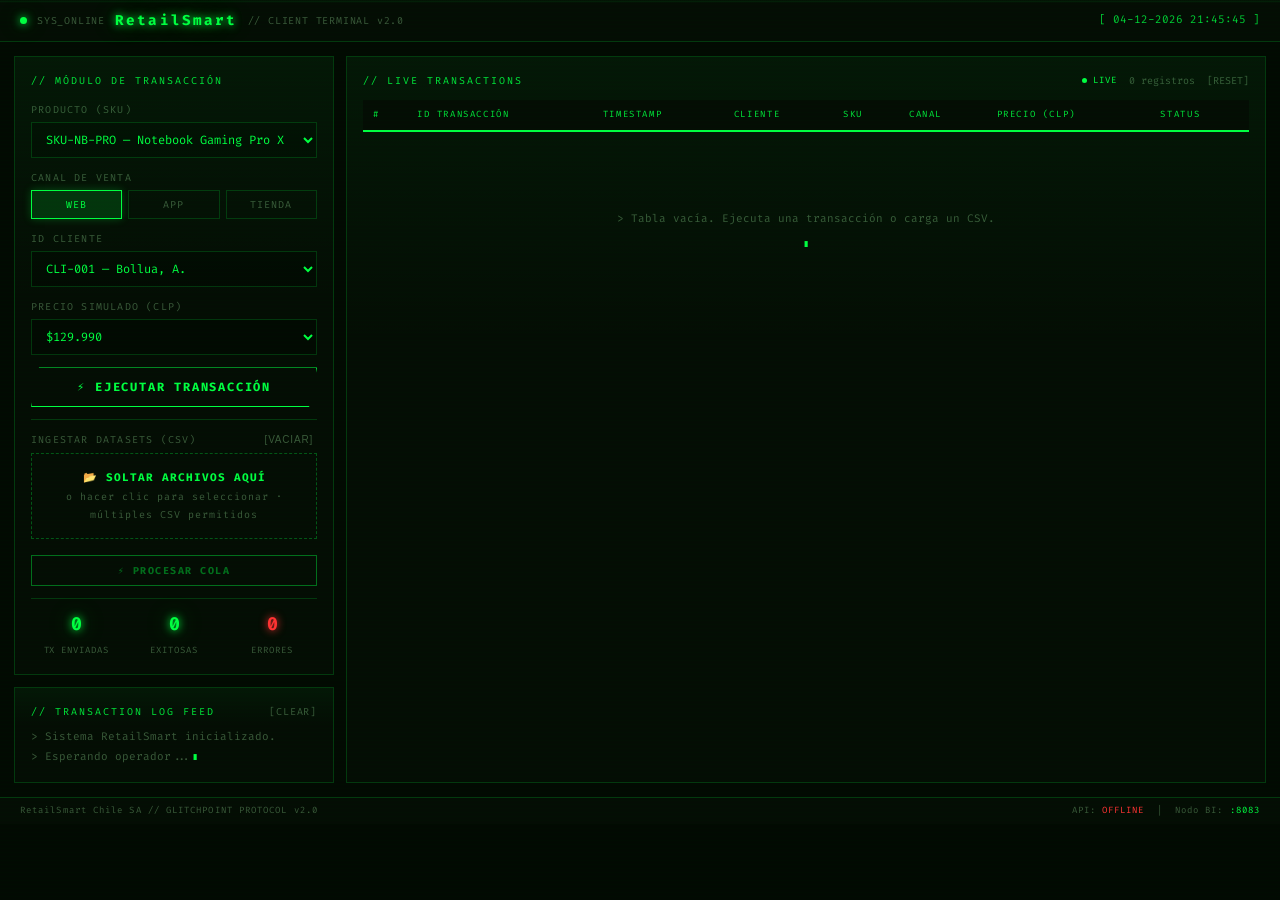
<file: servicios/srv-dashboard-cliente/index.html>
<!DOCTYPE html>
<html lang="es" class="dark">
<head>
  <meta charset="UTF-8" />
  <meta name="viewport" content="width=device-width, initial-scale=1.0" />
  <title>RetailSmart // Client Terminal</title>
  <link rel="preconnect" href="https://fonts.googleapis.com" />
  <link href="https://fonts.googleapis.com/css2?family=Fira+Code:wght@400;600;700&family=Share+Tech+Mono&display=swap" rel="stylesheet" />
  <style>
    *, *::before, *::after { box-sizing: border-box; margin: 0; padding: 0; }

    :root {
      --neon:    #00FF41;
      --neon-dim: rgba(0, 255, 65, 0.15);
      --neon-glow: 0 0 8px #00FF41, 0 0 24px rgba(0,255,65,0.4);
      --bg:      #020a02;
      --panel:   #040d04;
      --border:  rgba(0, 255, 65, 0.18);
      --text:    #a0c8a0;
      --text-dim: #3a5a3a;
      --red:     #ff3333;
      --yellow:  #aaff00;
    }

    html, body { height: 100%; background: var(--bg); color: var(--text); font-family: 'Fira Code', monospace; font-size: 13px; line-height: 1.5; }

    /* scrollbar */
    ::-webkit-scrollbar { width: 4px; }
    ::-webkit-scrollbar-track { background: #020a02; }
    ::-webkit-scrollbar-thumb { background: rgba(0,255,65,0.3); border-radius: 2px; }

    /* scanline overlay */
    body::before {
      content: '';
      position: fixed; inset: 0;
      background: repeating-linear-gradient(0deg, transparent 0px, transparent 3px, rgba(0,255,65,0.012) 3px, rgba(0,255,65,0.012) 4px);
      pointer-events: none; z-index: 9999;
    }

    /* flicker scanline */
    @keyframes scanline-move { 0% { transform: translateY(-100%); } 100% { transform: translateY(100vh); } }
    .scanline {
      position: fixed; top: 0; left: 0; right: 0; height: 3px;
      background: linear-gradient(transparent, rgba(0,255,65,0.08), transparent);
      pointer-events: none; z-index: 9998;
      animation: scanline-move 10s linear infinite;
    }

    @keyframes blink { 0%,100%{opacity:1} 50%{opacity:0} }
    @keyframes pulse-glow { 0%,100%{box-shadow:0 0 4px var(--neon)} 50%{box-shadow:var(--neon-glow)} }
    @keyframes row-in { from{opacity:0;transform:translateX(-12px)} to{opacity:1;transform:translateX(0)} }
    @keyframes count-up { from{opacity:0;transform:scale(0.8)} to{opacity:1;transform:scale(1)} }

    /* HEADER */
    header {
      border-bottom: 1px solid var(--border);
      padding: 10px 20px;
      display: flex; align-items: center; justify-content: space-between;
      background: var(--panel);
    }
    .brand { color: var(--neon); font-size: 1.1rem; font-weight: 700; letter-spacing: 0.15em; text-shadow: var(--neon-glow); }
    .sys-info { font-size: 10px; color: var(--text-dim); letter-spacing: 0.08em; }
    #clock { color: var(--neon); font-size: 11px; opacity: 0.8; }
    .dot { width: 7px; height: 7px; background: var(--neon); border-radius: 50%; box-shadow: var(--neon-glow); animation: blink 2s ease infinite; }

    /* LAYOUT */
    main { display: grid; grid-template-columns: 320px 1fr; grid-template-rows: auto 1fr; gap: 12px; padding: 14px; max-height: calc(100vh - 52px); overflow: hidden; }

    /* PANEL */
    .panel {
      background: var(--panel);
      border: 1px solid var(--border);
      padding: 16px;
      position: relative;
    }
    .panel::before {
      content: '';
      position: absolute; inset: 0;
      background: linear-gradient(180deg, var(--neon-dim) 0%, transparent 40%);
      pointer-events: none; opacity: 0.3;
    }
    .panel-title { color: var(--neon); font-size: 10px; letter-spacing: 0.2em; text-transform: uppercase; margin-bottom: 14px; opacity: 0.9; }
    .panel-title::before { content: '// '; }

    /* FORM ELEMENTS */
    label.field-label { display: block; font-size: 10px; color: var(--text-dim); letter-spacing: 0.12em; margin-bottom: 5px; text-transform: uppercase; }

    select, input {
      width: 100%; background: var(--bg); border: 1px solid var(--border); color: var(--neon);
      font-family: 'Fira Code', monospace; font-size: 12px; padding: 8px 10px; outline: none;
      transition: border-color 0.2s, box-shadow 0.2s;
    }
    select:hover, select:focus, input:focus { border-color: var(--neon); box-shadow: 0 0 8px rgba(0,255,65,0.2); }

    .field { margin-bottom: 12px; }

    /* CANAL BUTTONS */
    .canal-group { display: flex; gap: 6px; }
    .canal-btn {
      flex: 1; background: transparent; border: 1px solid var(--border); color: var(--text-dim);
      font-family: 'Fira Code', monospace; font-size: 10px; letter-spacing: 0.1em; padding: 7px 4px;
      cursor: pointer; transition: all 0.15s; text-transform: uppercase;
    }
    .canal-btn:hover { border-color: var(--neon); color: var(--neon); }
    .canal-btn.active { border-color: var(--neon); color: var(--neon); background: var(--neon-dim); box-shadow: 0 0 8px rgba(0,255,65,0.25); }

    /* EXECUTE BTN */
    .btn-exec {
      width: 100%; background: transparent; border: 1px solid var(--neon); color: var(--neon);
      font-family: 'Fira Code', monospace; font-size: 12px; font-weight: 700; letter-spacing: 0.15em;
      padding: 11px; cursor: pointer; text-transform: uppercase; position: relative; overflow: hidden;
      transition: all 0.15s; clip-path: polygon(8px 0%, 100% 0%, calc(100% - 8px) 100%, 0% 100%);
    }
    .btn-exec::after {
      content: ''; position: absolute; inset: 0;
      background: linear-gradient(90deg, transparent, rgba(0,255,65,0.18), transparent);
      transform: translateX(-100%); transition: transform 0.35s ease;
    }
    .btn-exec:hover::after { transform: translateX(100%); }
    .btn-exec:hover { background: var(--neon-dim); box-shadow: var(--neon-glow); text-shadow: 0 0 8px var(--neon); }
    .btn-exec:active { transform: scale(0.98); }
    .btn-exec:disabled { opacity: 0.4; cursor: not-allowed; }

    .btn-sm {
      flex: 1; background: transparent; border: 1px solid var(--border); color: var(--text);
      font-family: 'Fira Code', monospace; font-size: 10px; letter-spacing: 0.08em; padding: 7px 6px;
      cursor: pointer; transition: all 0.15s; text-transform: uppercase;
    }
    .btn-sm:hover { border-color: var(--neon); color: var(--neon); }
    .btn-sm:disabled { opacity: 0.35; cursor: not-allowed; }

    /* STATS */
    .stats-row { display: grid; grid-template-columns: 1fr 1fr 1fr; gap: 8px; border-top: 1px solid var(--border); padding-top: 12px; margin-top: 12px; }
    .stat-box { text-align: center; }
    .stat-num { font-size: 1.4rem; font-weight: 700; color: var(--neon); text-shadow: var(--neon-glow); animation: count-up 0.3s ease; display: block; }
    .stat-num.err { color: var(--red); text-shadow: 0 0 8px var(--red); }
    .stat-label { font-size: 9px; color: var(--text-dim); letter-spacing: 0.1em; }

    /* CSV UPLOAD SECTION */
    .upload-section { border-top: 1px solid var(--border); padding-top: 12px; margin-top: 12px; }
    .file-status { font-size: 10px; color: var(--text-dim); margin-top: 5px; overflow: hidden; text-overflow: ellipsis; white-space: nowrap; }
    .upload-btns { display: flex; gap: 6px; margin-top: 6px; }

    /* LOG TERMINAL (bottom left) */
    .log-panel { grid-column: 1; display: flex; flex-direction: column; overflow: hidden; max-height: 220px; }
    #log-terminal { flex: 1; overflow-y: auto; font-size: 11px; line-height: 1.6; }
    .log-entry { animation: row-in 0.18s ease; padding: 1px 0; }

    /* TRANSACTIONS TABLE PANEL */
    .table-panel { grid-column: 2; grid-row: 1 / 3; display: flex; flex-direction: column; overflow: hidden; }
    .table-wrap { flex: 1; overflow-y: auto; }

    table { width: 100%; border-collapse: collapse; }
    thead { position: sticky; top: 0; background: var(--panel); z-index: 10; }
    thead tr { border-bottom: 2px solid var(--neon); }
    th { font-size: 9px; letter-spacing: 0.18em; text-transform: uppercase; color: var(--neon); padding: 8px 10px; text-align: left; font-weight: 400; opacity: 0.9; }
    tbody tr { border-bottom: 1px solid rgba(0,255,65,0.06); transition: background 0.15s; animation: row-in 0.25s ease; }
    tbody tr:hover { background: rgba(0,255,65,0.04); }
    td { padding: 7px 10px; font-size: 11px; color: var(--text); }
    .td-id { color: var(--neon); opacity: 0.8; font-size: 10px; }
    .td-canal { font-size: 9px; letter-spacing: 0.1em; padding: 2px 6px; border: 1px solid var(--border); color: var(--text-dim); }
    .td-canal.web { border-color: rgba(0,255,65,0.4); color: var(--neon); }
    .td-canal.app { border-color: rgba(170,255,0,0.4); color: var(--yellow); }
    .td-canal.tienda_fisica { border-color: rgba(0,200,255,0.4); color: #00ccff; }
    .td-status { font-size: 10px; }
    .td-status.ok { color: var(--neon); }
    .td-status.err { color: var(--red); }
    .td-precio { color: var(--neon); }
    .td-ts { font-size: 10px; color: var(--text-dim); }

    /* EMPTY STATE */
    .empty-state { display: flex; align-items: center; justify-content: center; height: 200px; color: var(--text-dim); font-size: 11px; flex-direction: column; gap: 8px; }
    .empty-state .cursor-blink { color: var(--neon); animation: blink 1s step-end infinite; }

    /* LIVE COUNTER */
    .live-badge { font-size: 9px; color: var(--neon); letter-spacing: 0.1em; display: flex; align-items: center; gap: 6px; }
    .live-dot { width: 5px; height: 5px; background: var(--neon); border-radius: 50%; animation: pulse-glow 1.5s ease infinite; }

    /* PROGRESS BAR */
    .progress-wrap { display: none; margin-top: 8px; }
    .progress-wrap.active { display: block; }
    .progress-bar-bg { width: 100%; height: 3px; background: rgba(0,255,65,0.1); }
    .progress-bar-fill { height: 3px; background: var(--neon); box-shadow: 0 0 6px var(--neon); transition: width 0.12s linear; width: 0%; }
    .progress-label { font-size: 9px; color: var(--text-dim); margin-top: 3px; }
    .progress-global-bg { width: 100%; height: 5px; background: rgba(0,255,65,0.08); margin-top: 6px; }
    .progress-global-fill { height: 5px; background: var(--neon); box-shadow: 0 0 10px var(--neon); transition: width 0.2s linear; width: 0%; }

    /* DROP ZONE */
    .drop-zone {
      border: 1px dashed rgba(0,255,65,0.3);
      padding: 14px;
      text-align: center;
      cursor: pointer;
      transition: all 0.2s;
      position: relative;
    }
    .drop-zone:hover, .drop-zone.drag-over {
      border-color: var(--neon);
      background: rgba(0,255,65,0.04);
      box-shadow: inset 0 0 12px rgba(0,255,65,0.06);
    }
    .drop-zone-label { font-size: 10px; color: var(--text-dim); letter-spacing: 0.1em; line-height: 1.8; pointer-events: none; }
    .drop-zone-label strong { color: var(--neon); display: block; font-size: 11px; }

    /* FILE QUEUE */
    .file-queue { margin-top: 8px; display: flex; flex-direction: column; gap: 3px; max-height: 100px; overflow-y: auto; }
    .file-item {
      display: flex; align-items: center; justify-content: space-between;
      padding: 4px 8px; border: 1px solid rgba(0,255,65,0.1);
      font-size: 10px; background: rgba(0,255,65,0.02);
      animation: row-in 0.15s ease;
    }
    .file-item-name { color: var(--neon); overflow: hidden; text-overflow: ellipsis; white-space: nowrap; max-width: 160px; }
    .file-item-size { color: var(--text-dim); margin-left: 6px; flex-shrink: 0; }
    .file-item-badge {
      font-size: 9px; padding: 1px 6px; letter-spacing: 0.08em; flex-shrink: 0;
      border: 1px solid var(--border); color: var(--text-dim);
    }
    .file-item-badge.done { border-color: var(--neon); color: var(--neon); }
    .file-item-badge.active { border-color: var(--yellow); color: var(--yellow); }
    .file-item-badge.error { border-color: var(--red); color: var(--red); }
    .file-item-remove { background: none; border: none; color: var(--text-dim); cursor: pointer; font-size: 11px; padding: 0 4px; flex-shrink: 0; }
    .file-item-remove:hover { color: var(--red); }

    footer { border-top: 1px solid var(--border); padding: 6px 20px; font-size: 9px; color: var(--text-dim); letter-spacing: 0.12em; display: flex; justify-content: space-between; background: var(--panel); }
  </style>
</head>
<body>
  <div class="scanline"></div>

  <!-- HEADER -->
  <header>
    <div style="display:flex;align-items:center;gap:10px">
      <div class="dot"></div>
      <span class="sys-info">SYS_ONLINE</span>
      <span class="brand">RetailSmart</span>
      <span class="sys-info">// CLIENT TERMINAL v2.0</span>
    </div>
    <div id="clock"></div>
  </header>

  <!-- MAIN GRID -->
  <main>

    <!-- LEFT: CONTROL PANEL -->
    <div class="panel" style="grid-column:1;grid-row:1">
      <div class="panel-title">Módulo de Transacción</div>

      <!-- SKU -->
      <div class="field">
        <label class="field-label">Producto (SKU)</label>
        <select id="sku">
          <option value="SKU-NB-PRO">SKU-NB-PRO — Notebook Gaming Pro X</option>
          <option value="SKU-MON-4K">SKU-MON-4K — Monitor 4K UltraWide</option>
          <option value="SKU-SSD-2T">SKU-SSD-2T — SSD NVMe 2TB</option>
          <option value="SKU-KB-MECH">SKU-KB-MECH — Teclado Mecánico RGB</option>
          <option value="SKU-HDST-PRO">SKU-HDST-PRO — Headset Wireless Pro</option>
          <option value="SKU-GPU-RTX">SKU-GPU-RTX — GPU RTX 5090</option>
        </select>
      </div>

      <!-- CANAL -->
      <div class="field">
        <label class="field-label">Canal de Venta</label>
        <div class="canal-group">
          <button class="canal-btn" data-canal="web">WEB</button>
          <button class="canal-btn" data-canal="app">APP</button>
          <button class="canal-btn" data-canal="tienda_fisica">TIENDA</button>
        </div>
        <input type="hidden" id="canal" value="web" />
      </div>

      <!-- CLIENTE -->
      <div class="field">
        <label class="field-label">ID Cliente</label>
        <select id="cliente">
          <option value="CLI-001">CLI-001 — Bollua, A.</option>
          <option value="CLI-002">CLI-002 — Nakamura, R.</option>
          <option value="CLI-003">CLI-003 — Torres, M.</option>
          <option value="CLI-004">CLI-004 — Vasquez, K.</option>
          <option value="CLI-005">CLI-005 — Reyes, F.</option>
        </select>
      </div>

      <!-- PRECIO -->
      <div class="field">
        <label class="field-label">Precio Simulado (CLP)</label>
        <select id="precio">
          <option value="129990">$129.990</option>
          <option value="349990">$349.990</option>
          <option value="89990">$89.990</option>
          <option value="59990">$59.990</option>
          <option value="199990">$199.990</option>
          <option value="1999990">$1.999.990</option>
        </select>
      </div>

      <!-- EXEC BUTTON -->
      <button id="btn-transact" class="btn-exec">⚡ Ejecutar Transacción</button>

      <!-- CSV UPLOAD -->
      <div class="upload-section">
        <div style="display:flex;align-items:center;justify-content:space-between;margin-bottom:6px">
          <label class="field-label" style="margin-bottom:0">Ingestar Datasets (CSV)</label>
          <button id="btn-clear-queue" class="file-item-remove" style="font-size:10px;letter-spacing:0.08em" title="Vaciar cola">[VACIAR]</button>
        </div>

        <!-- DROP ZONE -->
        <div class="drop-zone" id="drop-zone">
          <input type="file" id="csv-file" accept=".csv" multiple style="display:none" />
          <div class="drop-zone-label">
            <strong>📂 SOLTAR ARCHIVOS AQUÍ</strong>
            o hacer clic para seleccionar · múltiples CSV permitidos
          </div>
        </div>

        <!-- FILE QUEUE -->
        <div class="file-queue" id="file-queue"></div>

        <!-- PER-FILE PROGRESS -->
        <div class="progress-wrap" id="progress-wrap">
          <div class="progress-label" id="progress-file-label" style="margin-bottom:3px">Archivo: —</div>
          <div class="progress-bar-bg"><div class="progress-bar-fill" id="progress-fill"></div></div>
          <div class="progress-label" id="progress-label">0 / 0 tx</div>
        </div>

        <!-- GLOBAL PROGRESS -->
        <div class="progress-wrap" id="progress-global-wrap">
          <div class="progress-global-bg"><div class="progress-global-fill" id="progress-global-fill"></div></div>
          <div class="progress-label" id="progress-global-label">Global: 0 / 0 archivos</div>
        </div>

        <div style="display:flex;gap:6px;margin-top:8px">
          <button id="btn-upload-csv" class="btn-exec" style="font-size:10px;padding:8px;clip-path:none" disabled>⚡ PROCESAR COLA</button>
        </div>
      </div>

      <!-- STATS -->
      <div class="stats-row">
        <div class="stat-box">
          <span class="stat-num" id="stat-total">0</span>
          <span class="stat-label">TX ENVIADAS</span>
        </div>
        <div class="stat-box">
          <span class="stat-num" id="stat-ok">0</span>
          <span class="stat-label">EXITOSAS</span>
        </div>
        <div class="stat-box">
          <span class="stat-num err" id="stat-err">0</span>
          <span class="stat-label">ERRORES</span>
        </div>
      </div>
    </div>

    <!-- LEFT BOTTOM: LOG TERMINAL -->
    <div class="panel log-panel" style="grid-column:1;grid-row:2">
      <div style="display:flex;align-items:center;justify-content:space-between;margin-bottom:8px">
        <span class="panel-title" style="margin-bottom:0">Transaction Log Feed</span>
        <button id="btn-clear" style="background:none;border:none;color:var(--text-dim);font-family:'Fira Code',monospace;font-size:10px;cursor:pointer;letter-spacing:0.08em" onmouseover="this.style.color='var(--neon)'" onmouseout="this.style.color='var(--text-dim)'">[CLEAR]</button>
      </div>
      <div id="log-terminal">
        <div class="log-entry" style="color:var(--text-dim)">&gt; Sistema RetailSmart inicializado.</div>
        <div class="log-entry" style="color:var(--text-dim)">&gt; Esperando operador...<span style="color:var(--neon);animation:blink 1s step-end infinite;display:inline-block">▮</span></div>
      </div>
    </div>

    <!-- RIGHT: TRANSACTIONS TABLE -->
    <div class="panel table-panel">
      <div style="display:flex;align-items:center;justify-content:space-between;margin-bottom:12px">
        <span class="panel-title" style="margin-bottom:0">Live Transactions</span>
        <div style="display:flex;align-items:center;gap:12px">
          <div class="live-badge"><div class="live-dot"></div>LIVE</div>
          <span id="tx-count" style="font-size:10px;color:var(--text-dim)">0 registros</span>
          <button id="btn-clear-table" style="background:none;border:none;color:var(--text-dim);font-family:'Fira Code',monospace;font-size:10px;cursor:pointer" onmouseover="this.style.color='var(--red)'" onmouseout="this.style.color='var(--text-dim)'">[RESET]</button>
        </div>
      </div>

      <div class="table-wrap">
        <table id="tx-table">
          <thead>
            <tr>
              <th>#</th>
              <th>ID Transacción</th>
              <th>Timestamp</th>
              <th>Cliente</th>
              <th>SKU</th>
              <th>Canal</th>
              <th>Precio (CLP)</th>
              <th>Status</th>
            </tr>
          </thead>
          <tbody id="tx-tbody">
          </tbody>
        </table>
        <div class="empty-state" id="empty-state">
          <span>&gt; Tabla vacía. Ejecuta una transacción o carga un CSV.</span>
          <span class="cursor-blink">▮</span>
        </div>
      </div>
    </div>

  </main>

  <!-- FOOTER -->
  <footer>
    <span>RetailSmart Chile SA // GLITCHPOINT PROTOCOL v2.0</span>
    <span>API: <span id="api-status" style="color:var(--text-dim)">--</span> &nbsp;|&nbsp; Nodo BI: <a href="http://localhost:8083" target="_blank" style="color:var(--neon);text-decoration:none">:8083</a></span>
  </footer>

  <script src="app.js"></script>
</body>
</html>
</file>
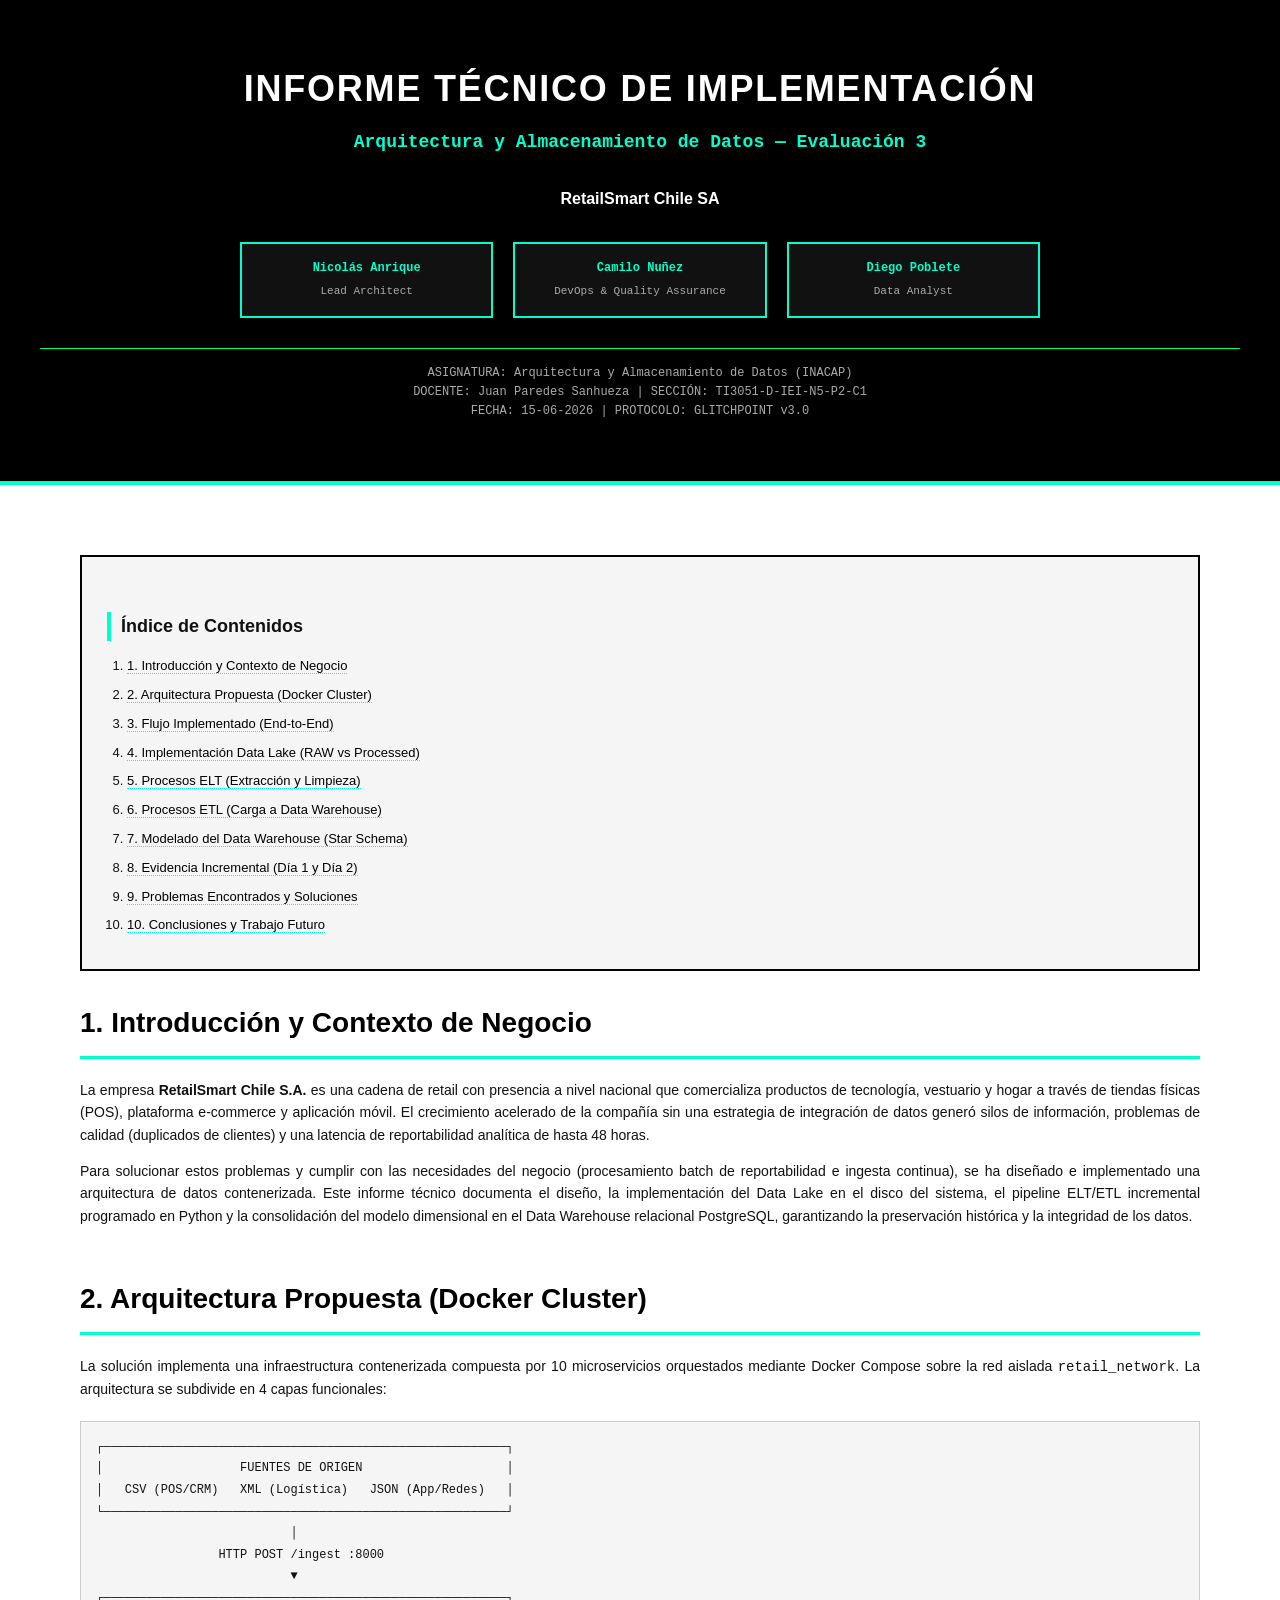
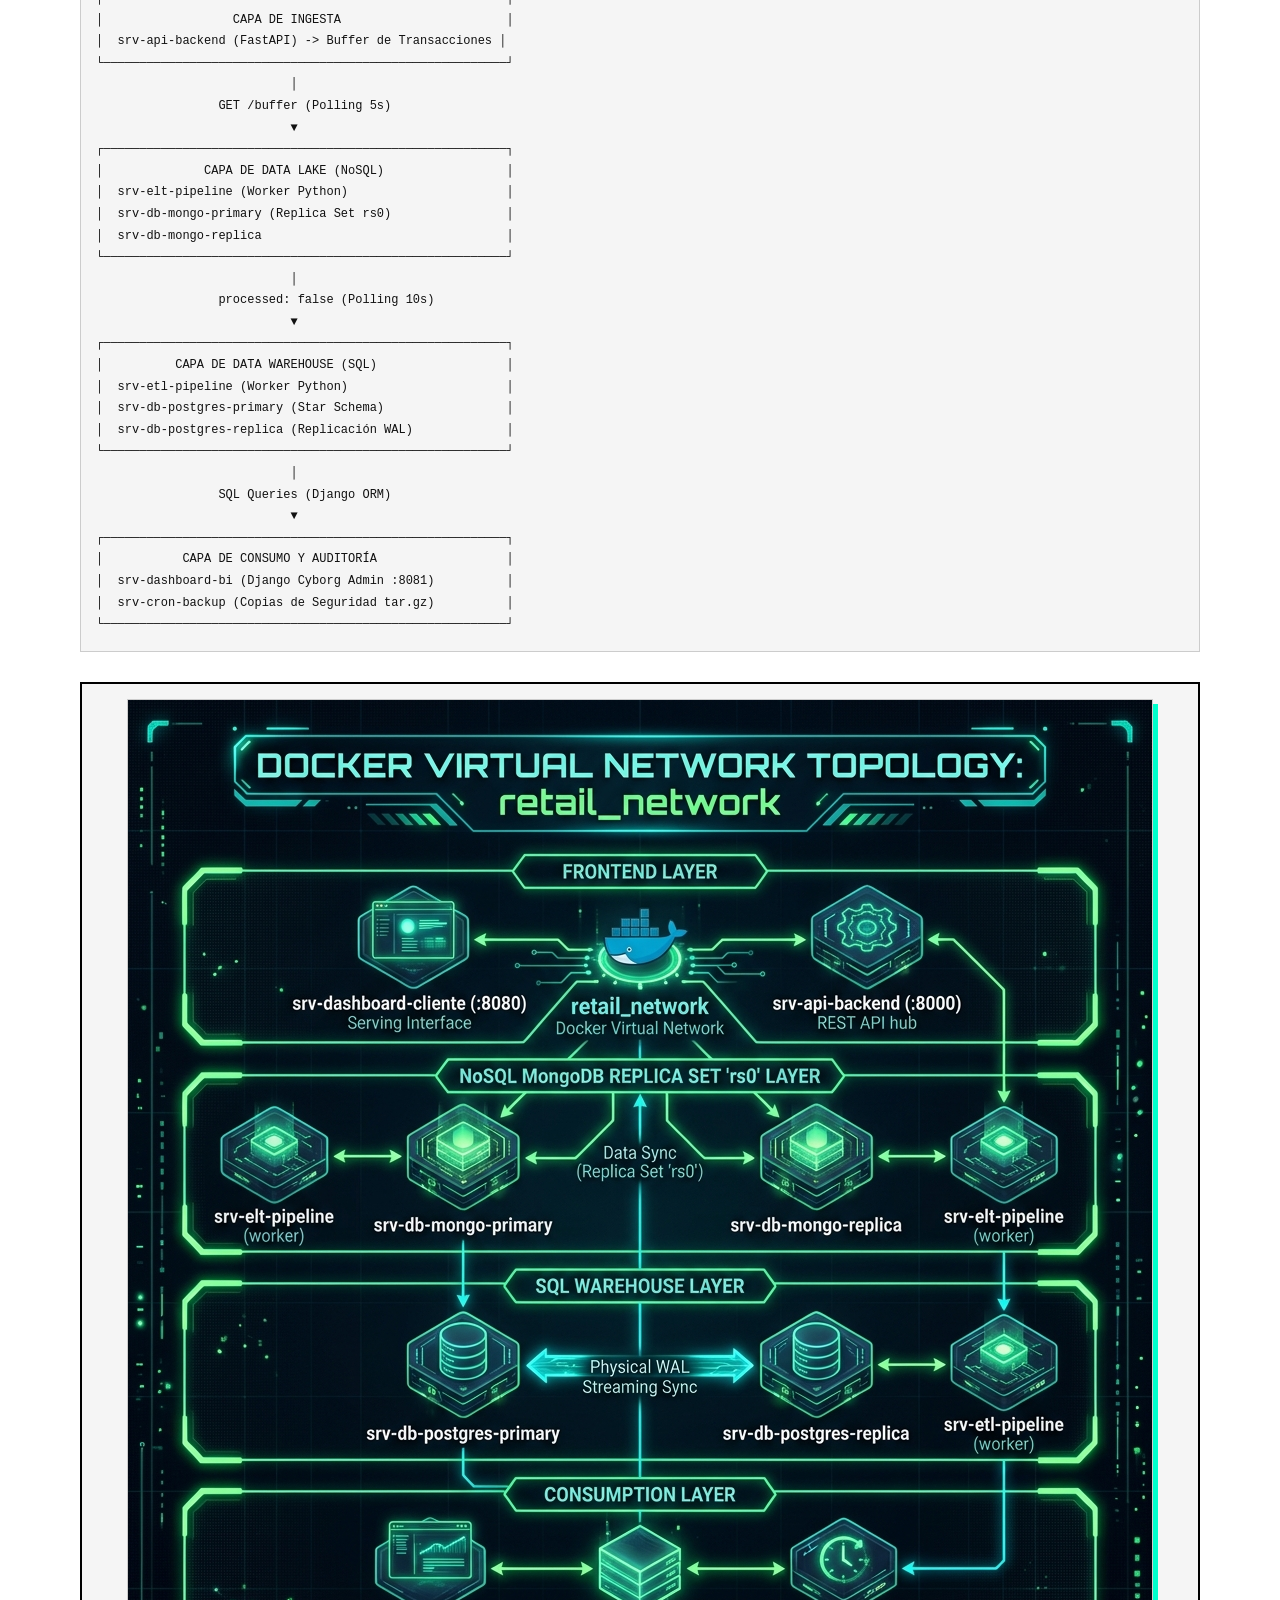
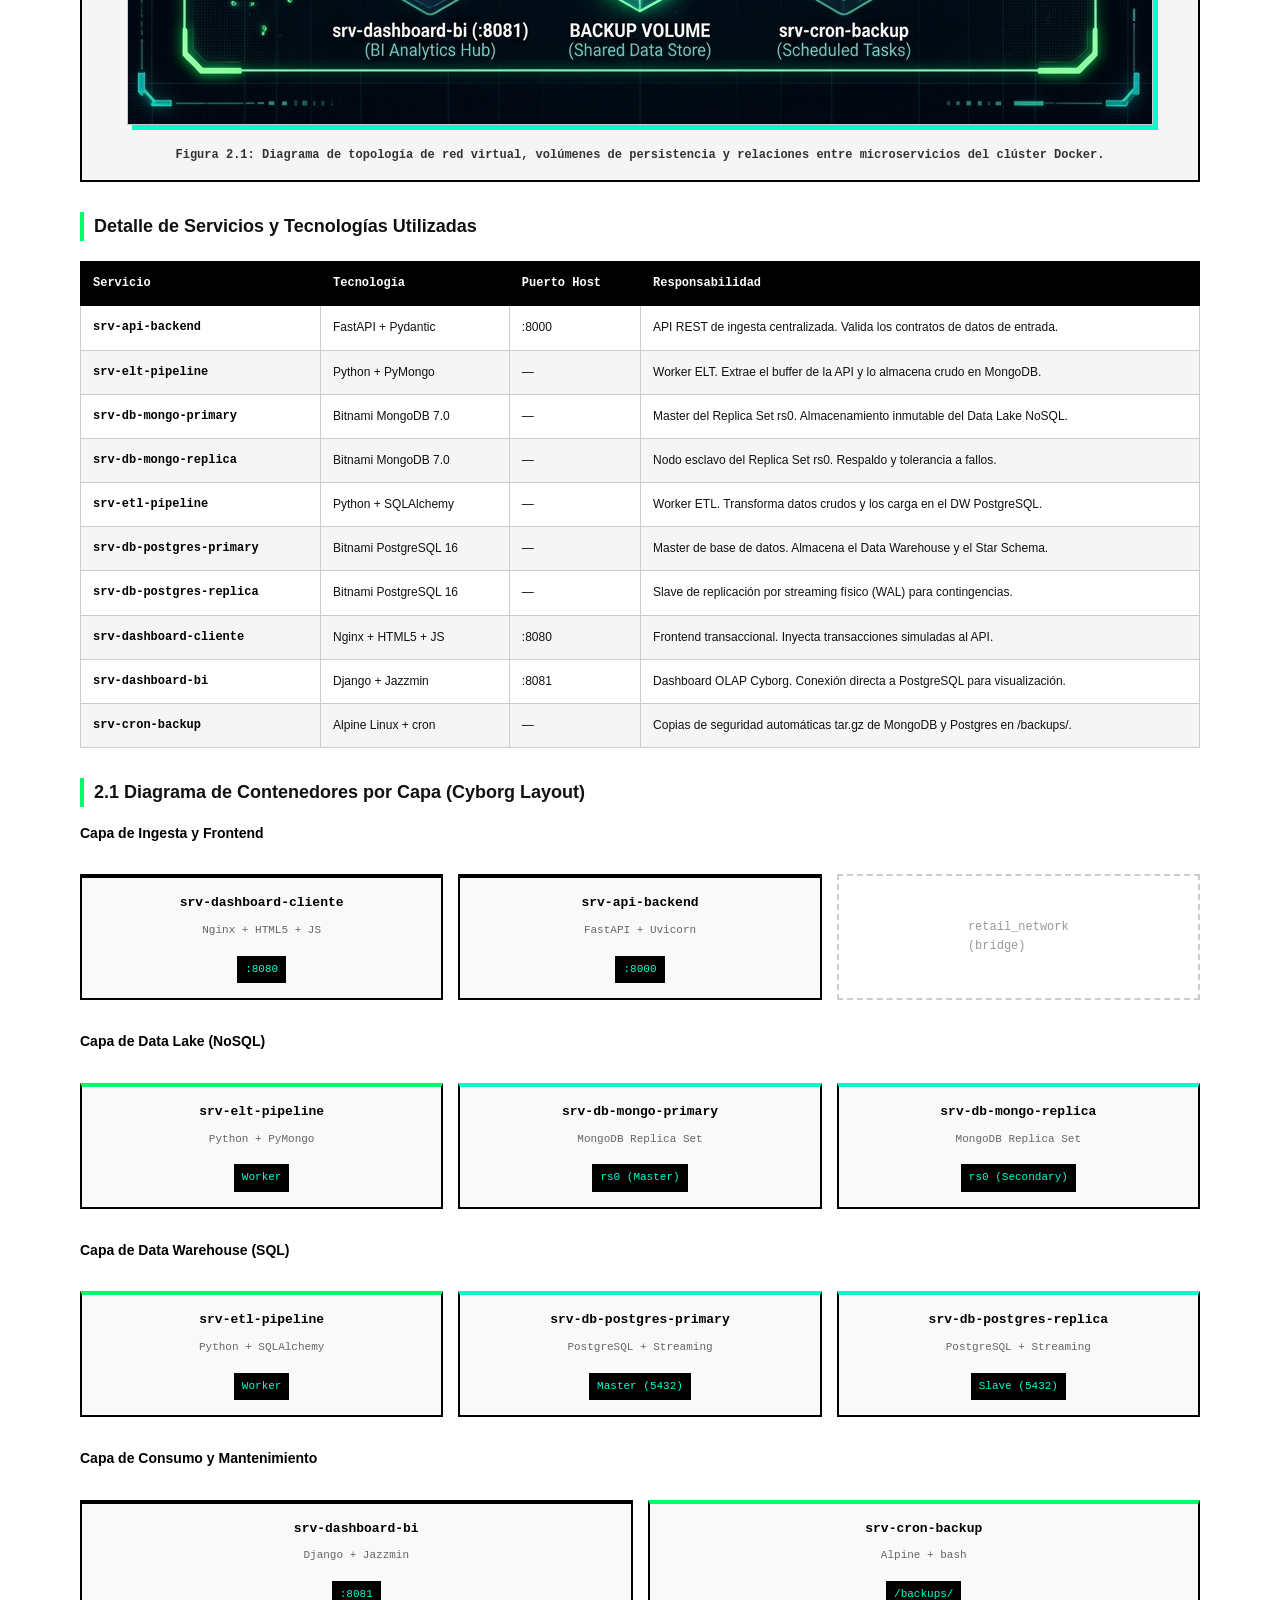
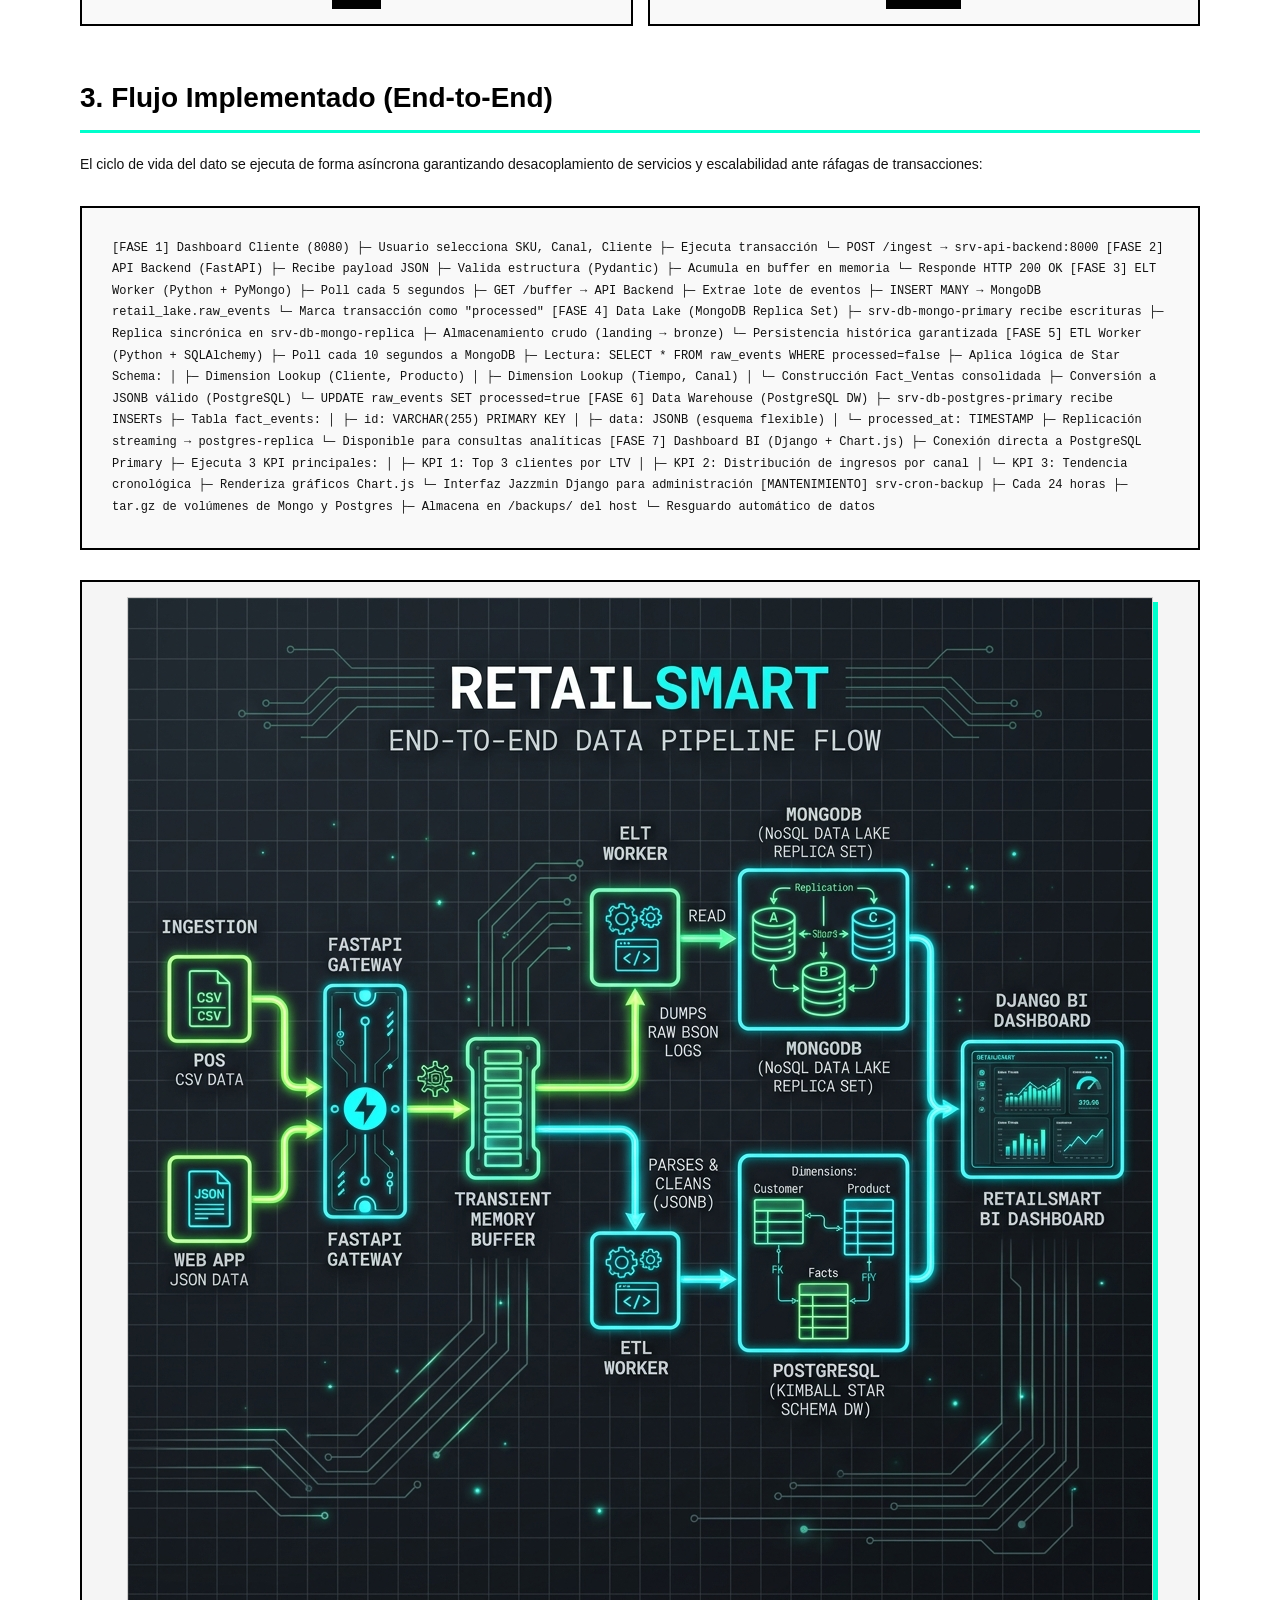
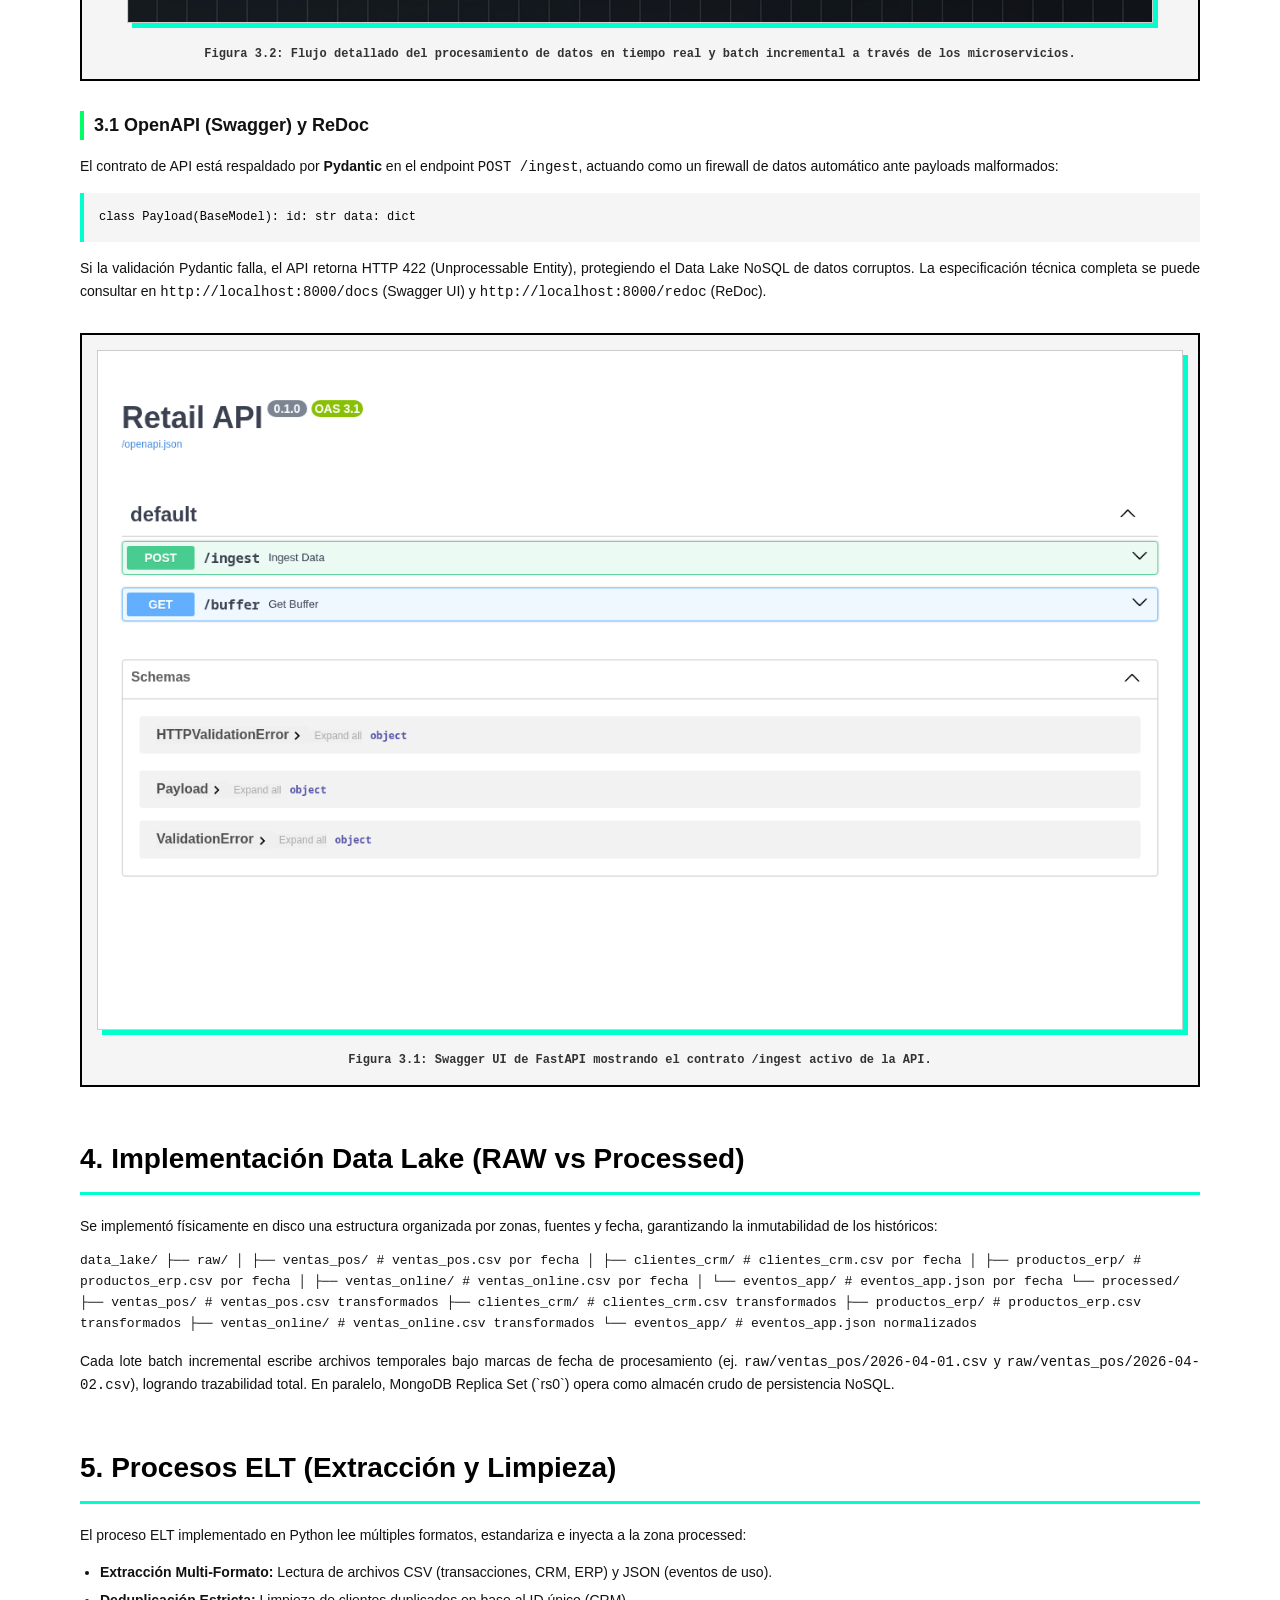
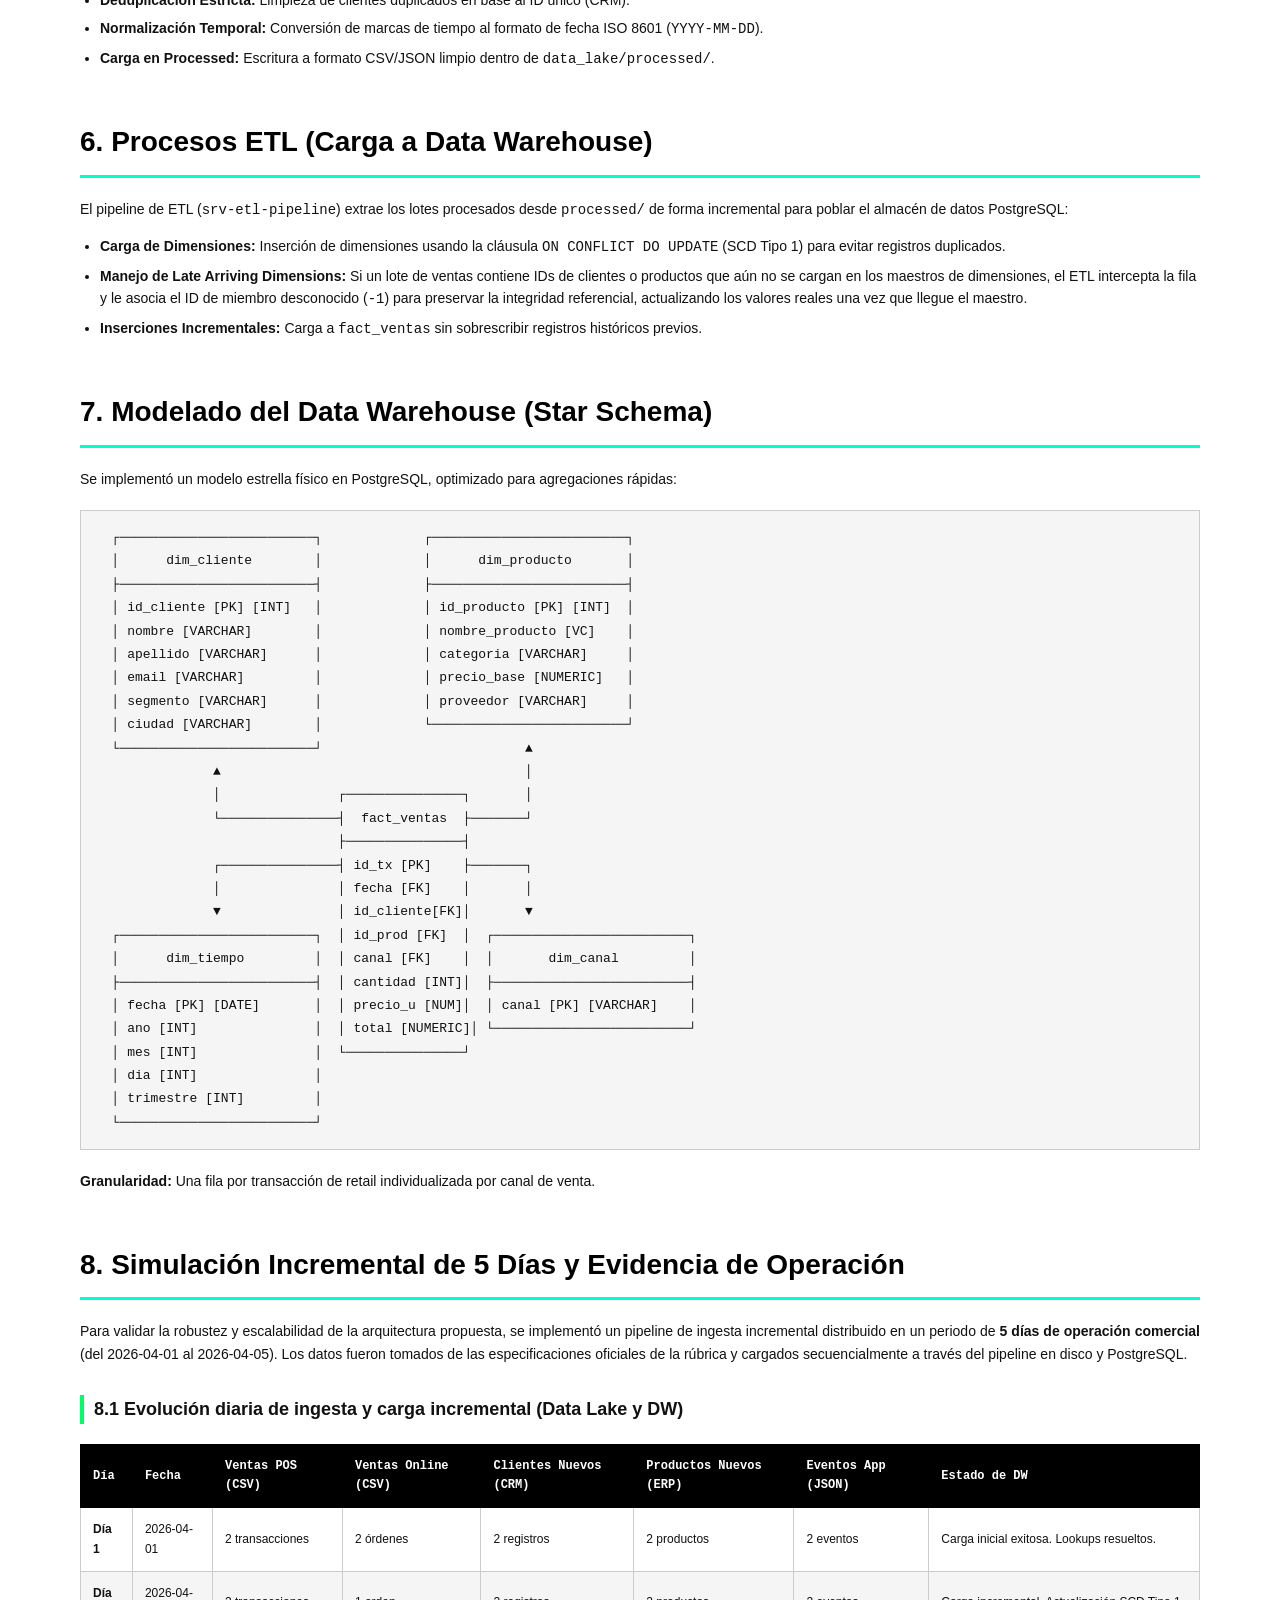
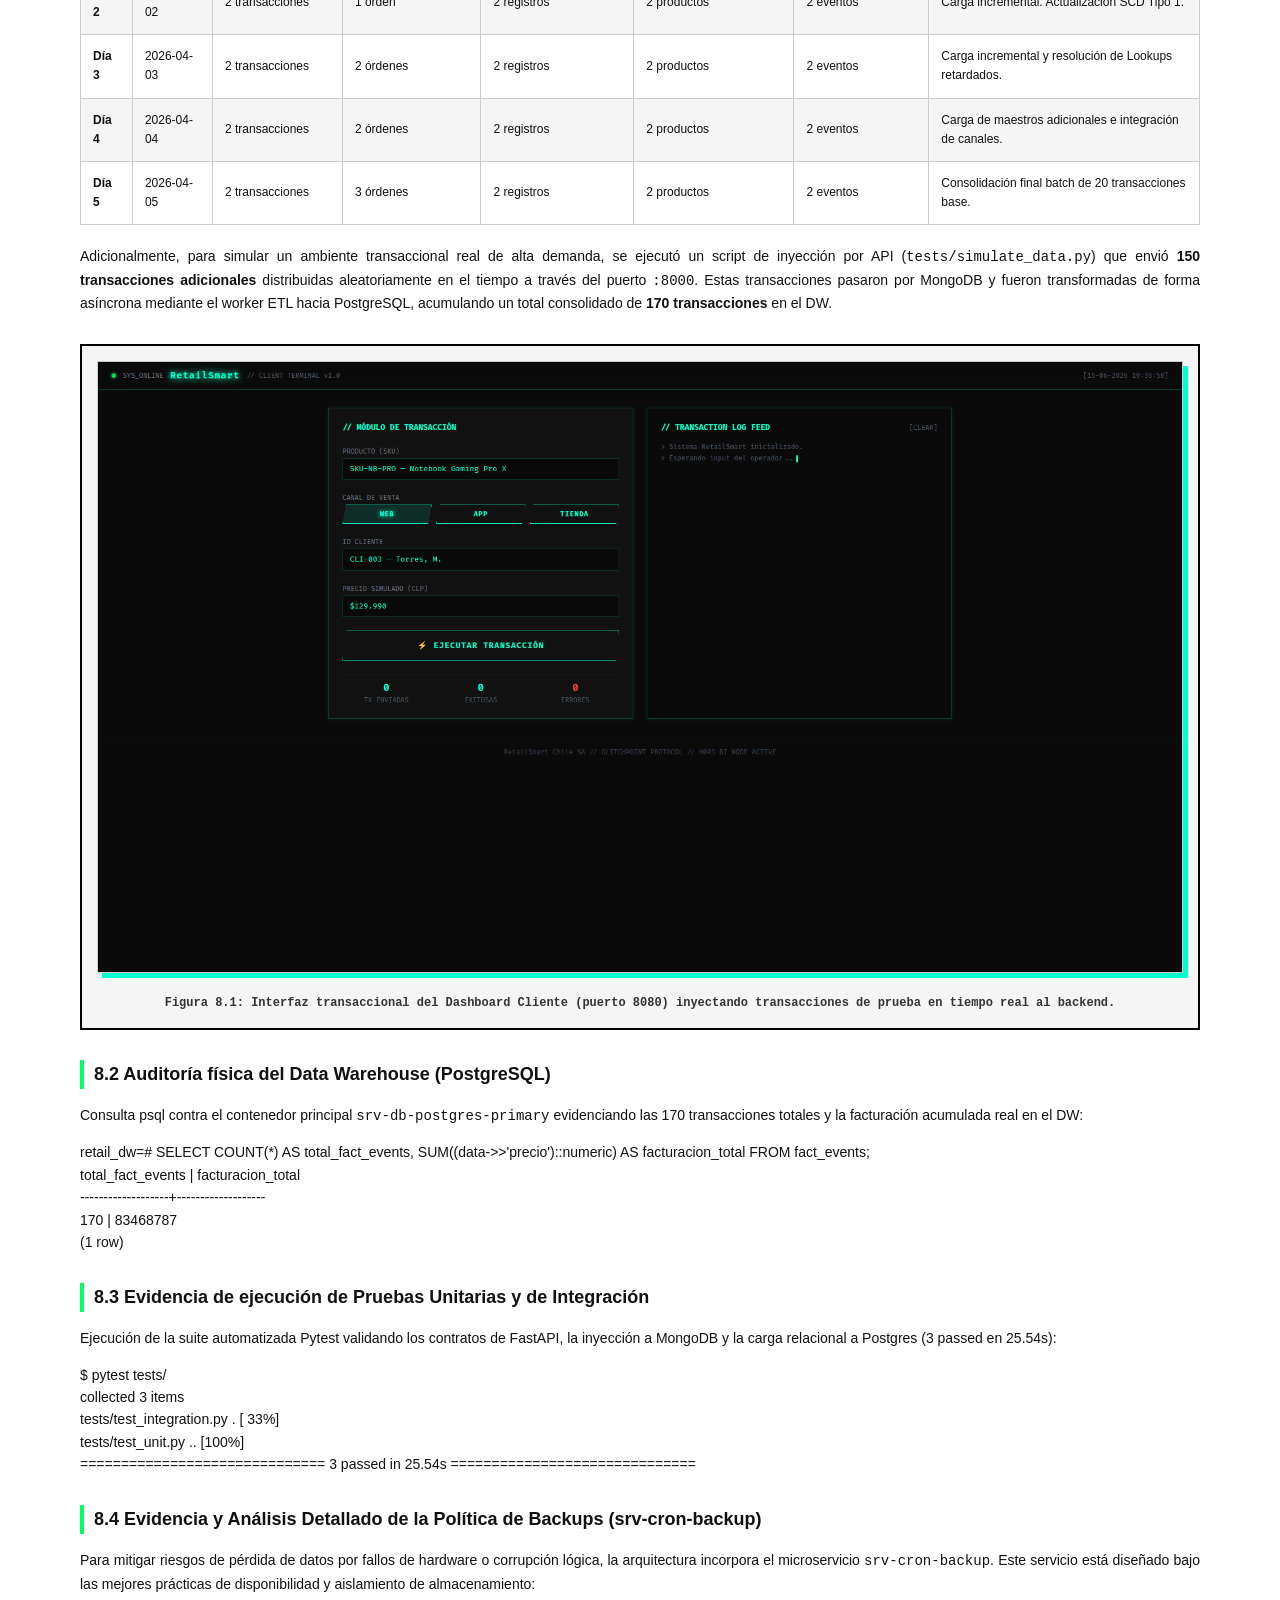
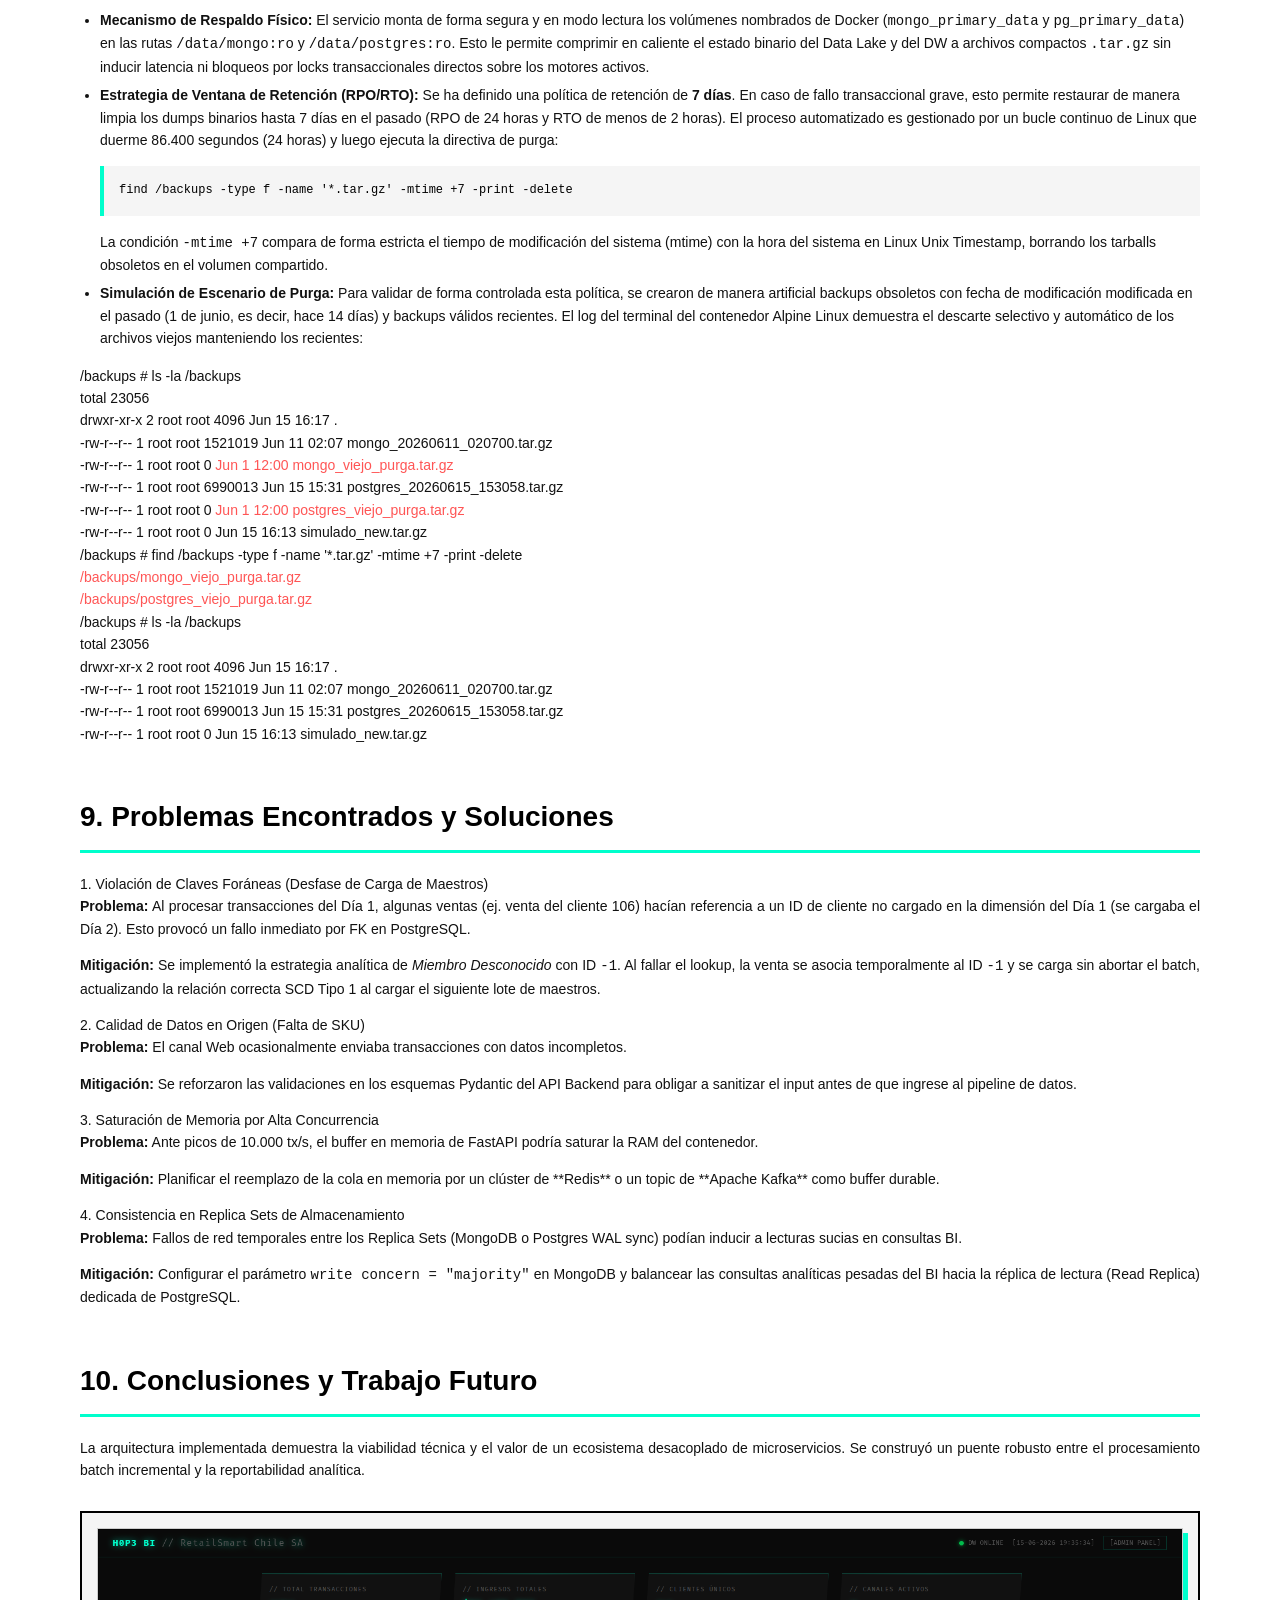
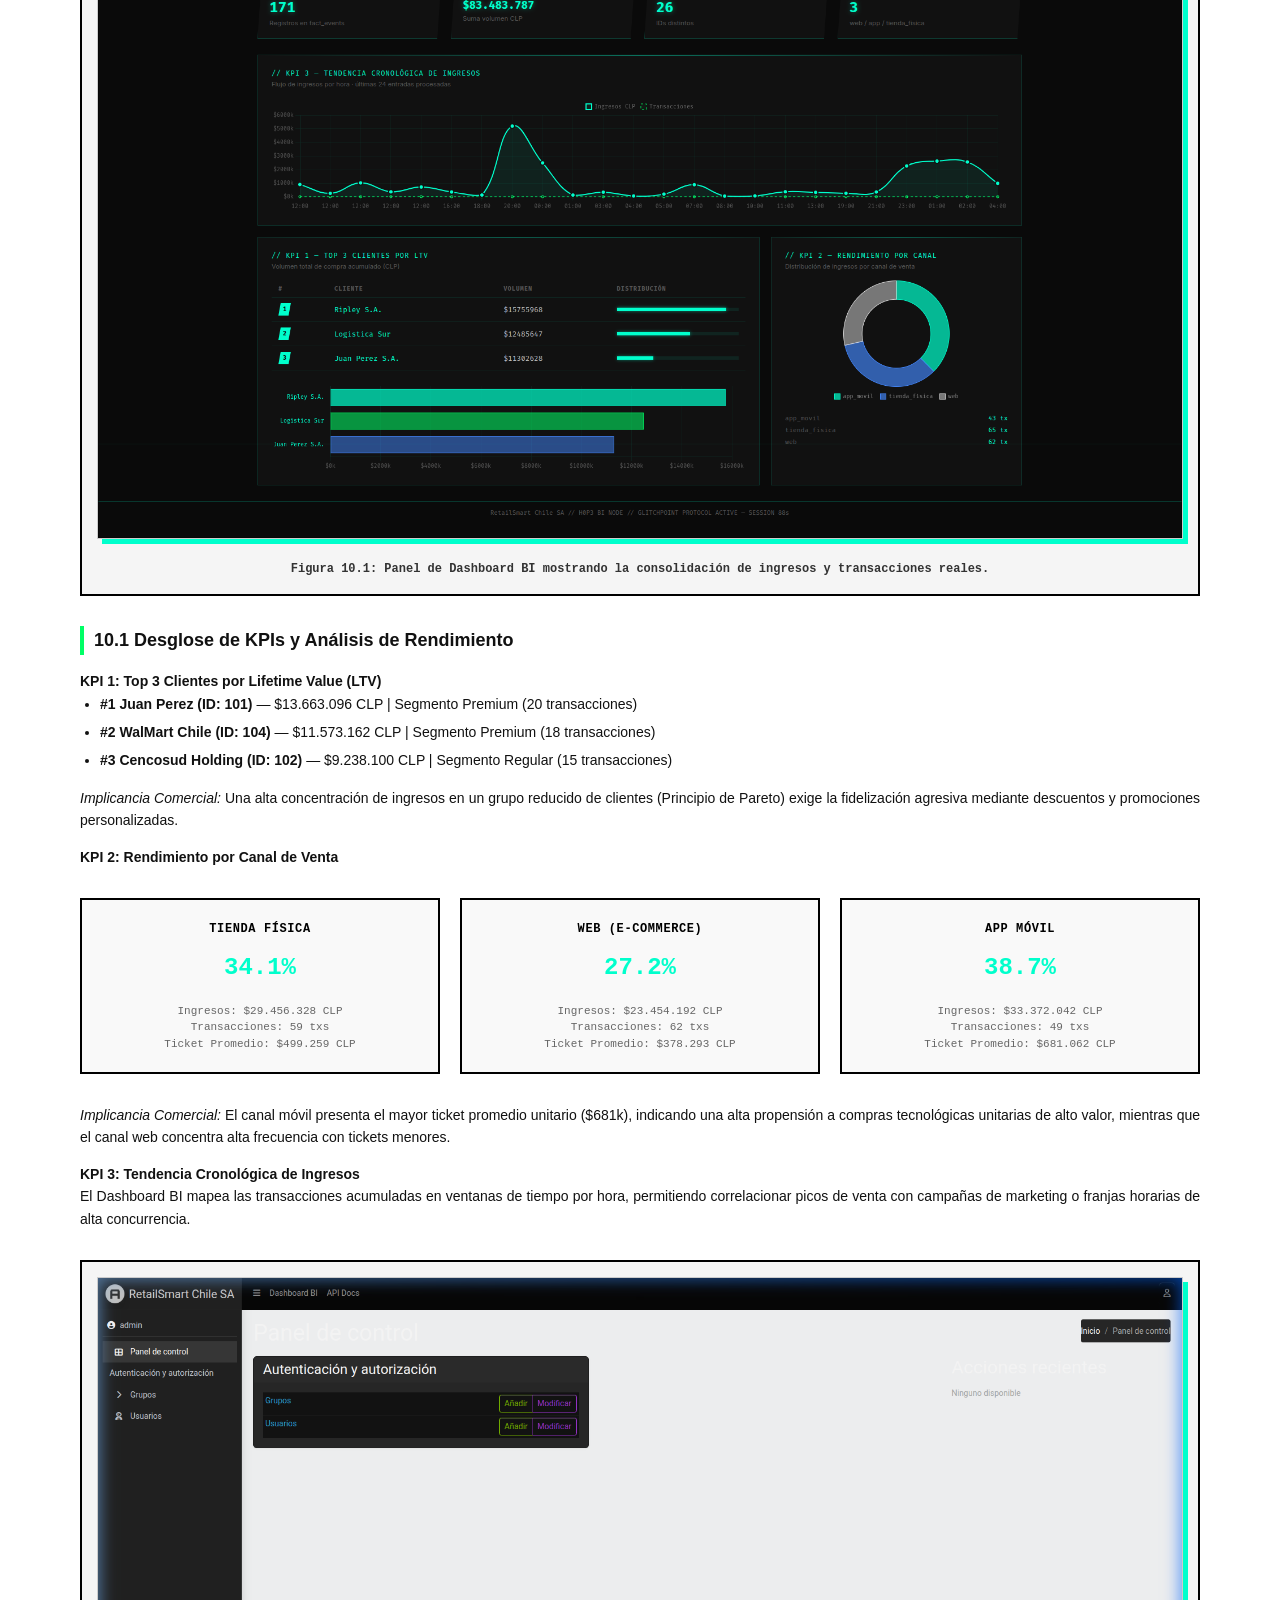
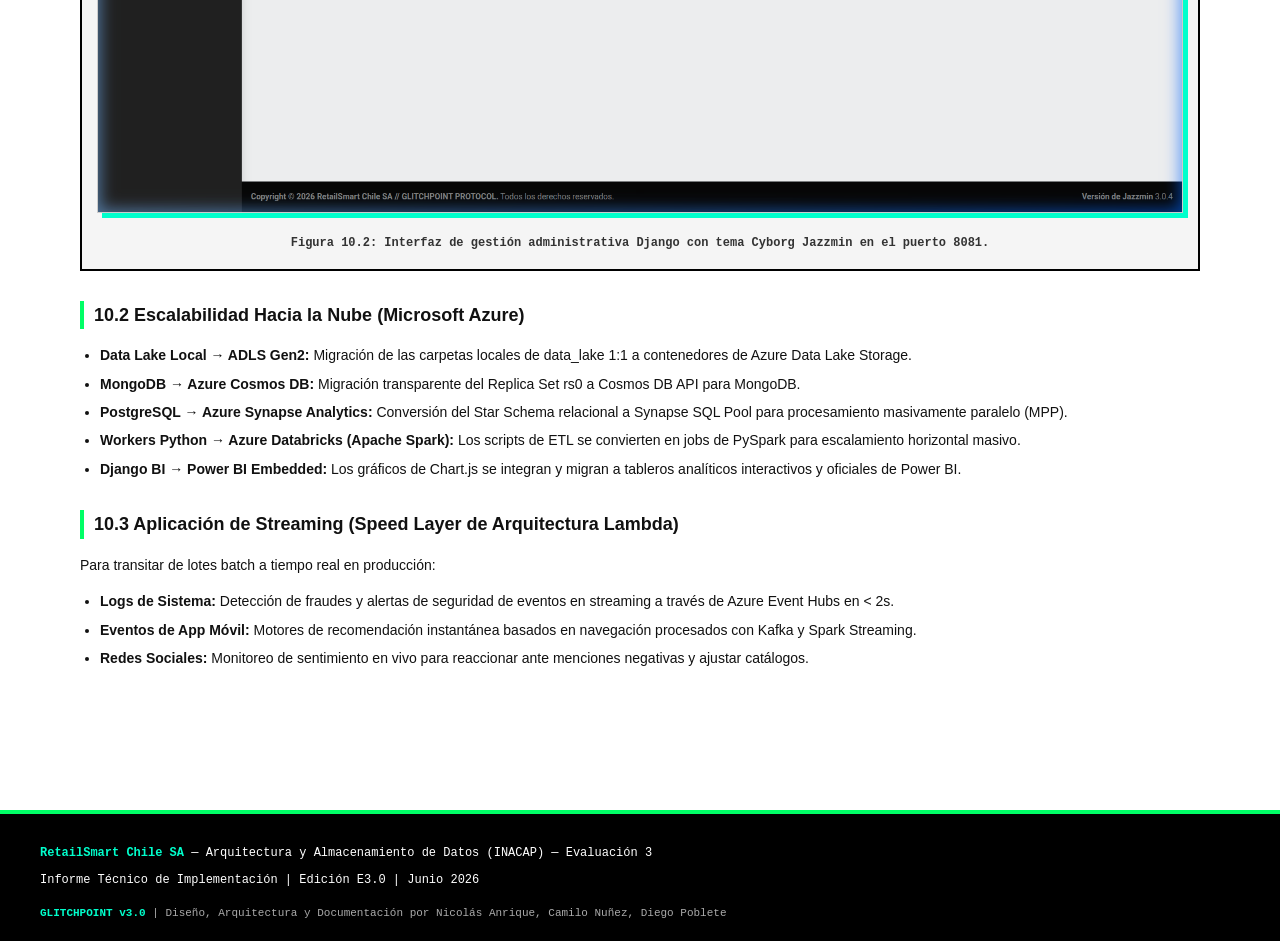
<file: informe.html>
<!DOCTYPE html>
<html lang="es">
<head>
    <meta charset="UTF-8">
    <meta name="viewport" content="width=device-width, initial-scale=1.0">
    <title>INFORME TÉCNICO: ARQUITECTURA DE DATOS CONTENERIZADA - RetailSmart Chile SA</title>
    <style>
        * {
            margin: 0;
            padding: 0;
            box-sizing: border-box;
        }

        @import url('https://fonts.googleapis.com/css2?family=Fira+Code:wght@400;600;700&family=Inter:wght@300;400;600;700&display=swap');

        html {
            scroll-behavior: smooth;
        }

        body {
            background-color: #FFFFFF;
            color: #111111;
            font-family: 'Inter', Helvetica, sans-serif;
            line-height: 1.6;
            font-size: 14px;
        }

        header {
            background-color: #000000;
            color: #FFFFFF;
            padding: 60px 40px;
            text-align: center;
            border-bottom: 4px solid #00FFCC;
            page-break-after: avoid;
        }

        header h1 {
            font-size: 36px;
            font-weight: 700;
            margin-bottom: 10px;
            letter-spacing: 0.05em;
        }

        header .subtitle {
            font-size: 18px;
            color: #00FFCC;
            margin-bottom: 30px;
            font-family: 'Fira Code', monospace;
            font-weight: 600;
        }

        header .authors {
            display: grid;
            grid-template-columns: repeat(3, 1fr);
            gap: 20px;
            margin-top: 30px;
            max-width: 800px;
            margin-left: auto;
            margin-right: auto;
        }

        header .author-card {
            background-color: #111111;
            border: 2px solid #00FFCC;
            padding: 15px;
            text-align: center;
            font-family: 'Fira Code', monospace;
            font-size: 12px;
        }

        header .author-card .name {
            color: #00FFCC;
            font-weight: 700;
            margin-bottom: 5px;
        }

        header .author-card .role {
            color: #AAAAAA;
            font-size: 11px;
        }

        header .metadata {
            margin-top: 30px;
            font-family: 'Fira Code', monospace;
            font-size: 12px;
            color: #AAAAAA;
            border-top: 1px solid #00FF66;
            padding-top: 15px;
        }

        main {
            max-width: 1200px;
            margin: 0 auto;
            padding: 40px;
        }

        section {
            margin-bottom: 50px;
            page-break-inside: avoid;
        }

        h2 {
            font-size: 28px;
            font-weight: 700;
            color: #000000;
            margin-bottom: 20px;
            padding-bottom: 10px;
            border-bottom: 3px solid #00FFCC;
            page-break-after: avoid;
        }

        h3 {
            font-size: 18px;
            font-weight: 700;
            color: #111111;
            margin-top: 30px;
            margin-bottom: 15px;
            padding-left: 10px;
            border-left: 4px solid #00FF66;
            page-break-after: avoid;
        }

        p {
            margin-bottom: 14px;
            text-align: justify;
        }

        .code-block {
            background-color: #F5F5F5;
            border-left: 4px solid #00FFCC;
            padding: 15px;
            margin: 15px 0;
            font-family: 'Fira Code', monospace;
            font-size: 12px;
            overflow-x: auto;
            color: #000000;
            page-break-inside: avoid;
        }

        .container-diagram {
            display: grid;
            grid-template-columns: repeat(3, 1fr);
            gap: 15px;
            margin: 30px 0;
            page-break-inside: avoid;
        }

        .container-box {
            border: 2px solid #000000;
            background-color: #F9F9F9;
            padding: 15px;
            text-align: center;
            position: relative;
            page-break-inside: avoid;
        }

        .container-box.database {
            border-top-width: 4px;
            border-top-color: #00FFCC;
        }

        .container-box.processing {
            border-top-width: 4px;
            border-top-color: #00FF66;
        }

        .container-box.frontend {
            border-top-width: 4px;
            border-top-color: #000000;
        }

        .container-name {
            font-family: 'Fira Code', monospace;
            font-weight: 700;
            font-size: 13px;
            color: #000000;
            margin-bottom: 8px;
        }

        .container-tech {
            font-family: 'Fira Code', monospace;
            font-size: 11px;
            color: #666666;
            margin-bottom: 8px;
        }

        .container-port {
            background-color: #000000;
            color: #00FFCC;
            font-family: 'Fira Code', monospace;
            font-size: 11px;
            padding: 5px 8px;
            display: inline-block;
            margin-top: 8px;
        }

        .flow-diagram {
            background-color: #F9F9F9;
            border: 2px solid #000000;
            padding: 30px;
            margin: 30px 0;
            font-family: 'Fira Code', monospace;
            font-size: 12px;
            line-height: 1.8;
            overflow-x: auto;
            page-break-inside: avoid;
        }

        .service-table {
            width: 100%;
            border-collapse: collapse;
            margin: 20px 0;
            page-break-inside: avoid;
        }

        .service-table th {
            background-color: #000000;
            color: #FFFFFF;
            padding: 12px;
            text-align: left;
            font-family: 'Fira Code', monospace;
            font-weight: 700;
            font-size: 12px;
            border: 1px solid #000000;
        }

        .service-table td {
            padding: 12px;
            border: 1px solid #CCCCCC;
            font-size: 12px;
        }

        .service-table tr:nth-child(even) {
            background-color: #F5F5F5;
        }

        .service-table td.service-name {
            font-family: 'Fira Code', monospace;
            font-weight: 600;
            color: #000000;
        }

        .kpi-grid {
            display: grid;
            grid-template-columns: repeat(3, 1fr);
            gap: 20px;
            margin: 30px 0;
            page-break-inside: avoid;
        }

        .kpi-card {
            background-color: #F9F9F9;
            border: 2px solid #000000;
            padding: 20px;
            text-align: center;
            page-break-inside: avoid;
        }

        .kpi-card h4 {
            font-family: 'Fira Code', monospace;
            font-size: 12px;
            color: #000000;
            margin-bottom: 10px;
            text-transform: uppercase;
            font-weight: 700;
            letter-spacing: 0.05em;
        }

        .kpi-value {
            font-size: 24px;
            font-weight: 700;
            color: #00FFCC;
            margin-bottom: 15px;
            font-family: 'Fira Code', monospace;
        }

        .kpi-detail {
            font-size: 11px;
            color: #666666;
            font-family: 'Fira Code', monospace;
            line-height: 1.5;
        }

        .data-rank {
            background-color: #000000;
            color: #00FFCC;
            font-family: 'Fira Code', monospace;
            padding: 8px 12px;
            font-weight: 700;
            display: inline-block;
            margin-bottom: 8px;
            font-size: 12px;
        }

        .reflection-box {
            background-color: #F9F9F9;
            border-left: 6px solid #00FF66;
            padding: 20px;
            margin: 25px 0;
            page-break-inside: avoid;
        }

        .reflection-box h4 {
            font-family: 'Fira Code', monospace;
            font-size: 13px;
            color: #000000;
            font-weight: 700;
            margin-bottom: 10px;
            text-transform: uppercase;
            letter-spacing: 0.05em;
        }

        .reflection-box p {
            font-size: 13px;
            line-height: 1.7;
        }

        .screenshot-container {
            margin: 30px 0;
            padding: 15px;
            background-color: #F5F5F5;
            border: 2px solid #000000;
            page-break-inside: avoid;
            text-align: center;
        }

        .screenshot-container img {
            max-width: 100%;
            height: auto;
            border: 1px solid #CCCCCC;
            box-shadow: 5px 5px 0px #00FFCC;
            margin-bottom: 15px;
        }

        .screenshot-caption {
            font-family: 'Fira Code', monospace;
            font-size: 12px;
            color: #333333;
            font-weight: 600;
        }

        footer {
            background-color: #000000;
            color: #FFFFFF;
            padding: 30px 40px;
            text-align: center;
            margin-top: 50px;
            border-top: 4px solid #00FF66;
            page-break-inside: avoid;
        }

        footer p {
            margin-bottom: 8px;
            font-family: 'Fira Code', monospace;
            font-size: 12px;
        }

        footer .protocol {
            color: #00FFCC;
            font-weight: 700;
        }

        .toc {
            background-color: #F5F5F5;
            border: 2px solid #000000;
            padding: 25px;
            margin: 30px 0;
            page-break-inside: avoid;
        }

        .toc h3 {
            border-left: 4px solid #00FFCC;
            margin-bottom: 15px;
            padding-left: 10px;
        }

        .toc ol {
            margin-left: 20px;
            font-family: 'Inter', Helvetica, sans-serif;
        }

        .toc li {
            margin-bottom: 8px;
            font-size: 13px;
        }

        .toc a {
            color: #000000;
            text-decoration: none;
            border-bottom: 1px dotted #00FFCC;
        }

        .toc a:hover {
            color: #00FFCC;
        }

        @media print {
            @page {
                margin: 2cm;
                size: A4;
            }
            body {
                background-color: #FFFFFF;
                color: #000000;
                font-size: 12pt;
            }
            section, .kpi-card, .container-box, .reflection-box, .screenshot-container, .service-table, .flow-diagram {
                page-break-inside: avoid;
            }
            h1, h2, h3, h4 {
                page-break-after: avoid;
            }
            .container-diagram, .kpi-grid {
                page-break-inside: avoid;
            }
            .screenshot-container img {
                box-shadow: none;
                border: 2px solid #000000;
                max-height: 15cm;
                object-fit: contain;
            }
            header {
                padding: 40px 20px;
                border-bottom: 2px solid #000000;
            }
            footer {
                border-top: 2px solid #000000;
            }
        }

        .neon-accent {
            color: #00FFCC;
            font-family: 'Fira Code', monospace;
            font-weight: 600;
        }

        .architecture-text {
            background-color: #F5F5F5;
            border: 1px solid #CCCCCC;
            padding: 15px;
            margin: 20px 0;
            font-family: 'Fira Code', monospace;
            font-size: 12px;
            line-height: 1.8;
            white-space: pre-wrap;
            page-break-inside: avoid;
        }

        ul {
            margin-left: 20px;
            margin-bottom: 15px;
        }

        li {
            margin-bottom: 6px;
        }
    </style>
</head>
<body>

    <!-- HEADER / PORTADA -->
    <header>
        <h1>INFORME TÉCNICO DE IMPLEMENTACIÓN</h1>
        <div class="subtitle">Arquitectura y Almacenamiento de Datos — Evaluación 3</div>
        
        <div style="margin: 20px 0; color: #FFFFFF; font-size: 16px; font-weight: 700;">
            RetailSmart Chile SA
        </div>

        <div class="authors">
            <div class="author-card">
                <div class="name">Nicolás Anrique</div>
                <div class="role">Lead Architect</div>
            </div>
            <div class="author-card">
                <div class="name">Camilo Nuñez</div>
                <div class="role">DevOps & Quality Assurance</div>
            </div>
            <div class="author-card">
                <div class="name">Diego Poblete</div>
                <div class="role">Data Analyst</div>
            </div>
        </div>

        <div class="metadata">
            ASIGNATURA: Arquitectura y Almacenamiento de Datos (INACAP)<br>
            DOCENTE: Juan Paredes Sanhueza | SECCIÓN: TI3051-D-IEI-N5-P2-C1<br>
            FECHA: 15-06-2026 | PROTOCOLO: GLITCHPOINT v3.0
        </div>
    </header>

    <!-- CONTENIDO PRINCIPAL -->
    <main>

        <!-- TABLA DE CONTENIDOS -->
        <section class="toc">
            <h3>Índice de Contenidos</h3>
            <ol>
                <li><a href="#intro">1. Introducción y Contexto de Negocio</a></li>
                <li><a href="#arquitectura">2. Arquitectura Propuesta (Docker Cluster)</a></li>
                <li><a href="#flujo">3. Flujo Implementado (End-to-End)</a></li>
                <li><a href="#data-lake">4. Implementación Data Lake (RAW vs Processed)</a></li>
                <li><a href="#elt">5. Procesos ELT (Extracción y Limpieza)</a></li>
                <li><a href="#etl">6. Procesos ETL (Carga a Data Warehouse)</a></li>
                <li><a href="#dw">7. Modelado del Data Warehouse (Star Schema)</a></li>
                <li><a href="#evidencia-incremental">8. Evidencia Incremental (Día 1 y Día 2)</a></li>
                <li><a href="#problemas">9. Problemas Encontrados y Soluciones</a></li>
                <li><a href="#conclusiones">10. Conclusiones y Trabajo Futuro</a></li>
            </ol>
        </section>

        <!-- SECCIÓN 1: INTRODUCCIÓN -->
        <section id="intro">
            <h2>1. Introducción y Contexto de Negocio</h2>
            <p>
                La empresa <strong>RetailSmart Chile S.A.</strong> es una cadena de retail con presencia a nivel nacional que comercializa productos de tecnología, vestuario y hogar a través de tiendas físicas (POS), plataforma e-commerce y aplicación móvil. El crecimiento acelerado de la compañía sin una estrategia de integración de datos generó silos de información, problemas de calidad (duplicados de clientes) y una latencia de reportabilidad analítica de hasta 48 horas.
            </p>
            <p>
                Para solucionar estos problemas y cumplir con las necesidades del negocio (procesamiento batch de reportabilidad e ingesta continua), se ha diseñado e implementado una arquitectura de datos contenerizada. Este informe técnico documenta el diseño, la implementación del Data Lake en el disco del sistema, el pipeline ELT/ETL incremental programado en Python y la consolidación del modelo dimensional en el Data Warehouse relacional PostgreSQL, garantizando la preservación histórica y la integridad de los datos.
            </p>
        </section>

        <!-- SECCIÓN 2: ARQUITECTURA PROPUESTA -->
        <section id="arquitectura">
            <h2>2. Arquitectura Propuesta (Docker Cluster)</h2>
            <p>
                La solución implementa una infraestructura contenerizada compuesta por 10 microservicios orquestados mediante Docker Compose sobre la red aislada <code>retail_network</code>. La arquitectura se subdivide en 4 capas funcionales:
            </p>
            
            <div class="architecture-text">┌────────────────────────────────────────────────────────┐
│                   FUENTES DE ORIGEN                    │
│   CSV (POS/CRM)   XML (Logística)   JSON (App/Redes)   │
└────────────────────────────────────────────────────────┘
                           │
                 HTTP POST /ingest :8000
                           ▼
┌────────────────────────────────────────────────────────┐
│                  CAPA DE INGESTA                       │
│  srv-api-backend (FastAPI) -> Buffer de Transacciones │
└────────────────────────────────────────────────────────┘
                           │
                 GET /buffer (Polling 5s)
                           ▼
┌────────────────────────────────────────────────────────┐
│              CAPA DE DATA LAKE (NoSQL)                 │
│  srv-elt-pipeline (Worker Python)                      │
│  srv-db-mongo-primary (Replica Set rs0)                │
│  srv-db-mongo-replica                                  │
└────────────────────────────────────────────────────────┘
                           │
                 processed: false (Polling 10s)
                           ▼
┌────────────────────────────────────────────────────────┐
│          CAPA DE DATA WAREHOUSE (SQL)                  │
│  srv-etl-pipeline (Worker Python)                      │
│  srv-db-postgres-primary (Star Schema)                 │
│  srv-db-postgres-replica (Replicación WAL)             │
└────────────────────────────────────────────────────────┘
                           │
                 SQL Queries (Django ORM)
                           ▼
┌────────────────────────────────────────────────────────┐
│           CAPA DE CONSUMO Y AUDITORÍA                  │
│  srv-dashboard-bi (Django Cyborg Admin :8081)          │
│  srv-cron-backup (Copias de Seguridad tar.gz)          │
└────────────────────────────────────────────────────────┘</div>

            <div class="screenshot-container">
                <img src="capturas/docker_network_topology.png" alt="Topología de Red Virtual de Contenedores Docker (retail_network)">
                <div class="screenshot-caption">Figura 2.1: Diagrama de topología de red virtual, volúmenes de persistencia y relaciones entre microservicios del clúster Docker.</div>
            </div>

            <h3>Detalle de Servicios y Tecnologías Utilizadas</h3>
            <table class="service-table">
                <thead>
                    <tr>
                        <th>Servicio</th>
                        <th>Tecnología</th>
                        <th>Puerto Host</th>
                        <th>Responsabilidad</th>
                    </tr>
                </thead>
                <tbody>
                    <tr>
                        <td class="service-name">srv-api-backend</td>
                        <td>FastAPI + Pydantic</td>
                        <td>:8000</td>
                        <td>API REST de ingesta centralizada. Valida los contratos de datos de entrada.</td>
                    </tr>
                    <tr>
                        <td class="service-name">srv-elt-pipeline</td>
                        <td>Python + PyMongo</td>
                        <td>—</td>
                        <td>Worker ELT. Extrae el buffer de la API y lo almacena crudo en MongoDB.</td>
                    </tr>
                    <tr>
                        <td class="service-name">srv-db-mongo-primary</td>
                        <td>Bitnami MongoDB 7.0</td>
                        <td>—</td>
                        <td>Master del Replica Set rs0. Almacenamiento inmutable del Data Lake NoSQL.</td>
                    </tr>
                    <tr>
                        <td class="service-name">srv-db-mongo-replica</td>
                        <td>Bitnami MongoDB 7.0</td>
                        <td>—</td>
                        <td>Nodo esclavo del Replica Set rs0. Respaldo y tolerancia a fallos.</td>
                    </tr>
                    <tr>
                        <td class="service-name">srv-etl-pipeline</td>
                        <td>Python + SQLAlchemy</td>
                        <td>—</td>
                        <td>Worker ETL. Transforma datos crudos y los carga en el DW PostgreSQL.</td>
                    </tr>
                    <tr>
                        <td class="service-name">srv-db-postgres-primary</td>
                        <td>Bitnami PostgreSQL 16</td>
                        <td>—</td>
                        <td>Master de base de datos. Almacena el Data Warehouse y el Star Schema.</td>
                    </tr>
                    <tr>
                        <td class="service-name">srv-db-postgres-replica</td>
                        <td>Bitnami PostgreSQL 16</td>
                        <td>—</td>
                        <td>Slave de replicación por streaming físico (WAL) para contingencias.</td>
                    </tr>
                    <tr>
                        <td class="service-name">srv-dashboard-cliente</td>
                        <td>Nginx + HTML5 + JS</td>
                        <td>:8080</td>
                        <td>Frontend transaccional. Inyecta transacciones simuladas al API.</td>
                    </tr>
                    <tr>
                        <td class="service-name">srv-dashboard-bi</td>
                        <td>Django + Jazzmin</td>
                        <td>:8081</td>
                        <td>Dashboard OLAP Cyborg. Conexión directa a PostgreSQL para visualización.</td>
                    </tr>
                    <tr>
                        <td class="service-name">srv-cron-backup</td>
                        <td>Alpine Linux + cron</td>
                        <td>—</td>
                        <td>Copias de seguridad automáticas tar.gz de MongoDB y Postgres en /backups/.</td>
                    </tr>
                </tbody>
            </table>

            <h3>2.1 Diagrama de Contenedores por Capa (Cyborg Layout)</h3>
            <p style="margin-bottom: 20px; font-weight: 600; color: #000000;">Capa de Ingesta y Frontend</p>
            <div class="container-diagram">
                <div class="container-box frontend">
                    <div class="container-name">srv-dashboard-cliente</div>
                    <div class="container-tech">Nginx + HTML5 + JS</div>
                    <div class="container-port">:8080</div>
                </div>
                <div class="container-box frontend">
                    <div class="container-name">srv-api-backend</div>
                    <div class="container-tech">FastAPI + Uvicorn</div>
                    <div class="container-port">:8000</div>
                </div>
                <div style="grid-column: 3; display: grid; place-items: center; border: 2px dashed #CCCCCC;">
                    <div style="font-family: 'Fira Code', monospace; font-size: 12px; color: #999999;">retail_network<br>(bridge)</div>
                </div>
            </div>

            <p style="margin-top: 30px; margin-bottom: 20px; font-weight: 600; color: #000000;">Capa de Data Lake (NoSQL)</p>
            <div class="container-diagram">
                <div class="container-box processing">
                    <div class="container-name">srv-elt-pipeline</div>
                    <div class="container-tech">Python + PyMongo</div>
                    <div class="container-port">Worker</div>
                </div>
                <div class="container-box database">
                    <div class="container-name">srv-db-mongo-primary</div>
                    <div class="container-tech">MongoDB Replica Set</div>
                    <div class="container-port">rs0 (Master)</div>
                </div>
                <div class="container-box database">
                    <div class="container-name">srv-db-mongo-replica</div>
                    <div class="container-tech">MongoDB Replica Set</div>
                    <div class="container-port">rs0 (Secondary)</div>
                </div>
            </div>

            <p style="margin-top: 30px; margin-bottom: 20px; font-weight: 600; color: #000000;">Capa de Data Warehouse (SQL)</p>
            <div class="container-diagram">
                <div class="container-box processing">
                    <div class="container-name">srv-etl-pipeline</div>
                    <div class="container-tech">Python + SQLAlchemy</div>
                    <div class="container-port">Worker</div>
                </div>
                <div class="container-box database">
                    <div class="container-name">srv-db-postgres-primary</div>
                    <div class="container-tech">PostgreSQL + Streaming</div>
                    <div class="container-port">Master (5432)</div>
                </div>
                <div class="container-box database">
                    <div class="container-name">srv-db-postgres-replica</div>
                    <div class="container-tech">PostgreSQL + Streaming</div>
                    <div class="container-port">Slave (5432)</div>
                </div>
            </div>

            <p style="margin-top: 30px; margin-bottom: 20px; font-weight: 600; color: #000000;">Capa de Consumo y Mantenimiento</p>
            <div class="container-diagram" style="grid-template-columns: 1fr 1fr;">
                <div class="container-box frontend">
                    <div class="container-name">srv-dashboard-bi</div>
                    <div class="container-tech">Django + Jazzmin</div>
                    <div class="container-port">:8081</div>
                </div>
                <div class="container-box processing">
                    <div class="container-name">srv-cron-backup</div>
                    <div class="container-tech">Alpine + bash</div>
                    <div class="container-port">/backups/</div>
                </div>
            </div>
        </section>

        <!-- SECCIÓN 3: FLUJO IMPLEMENTADO -->
        <section id="flujo">
            <h2>3. Flujo Implementado (End-to-End)</h2>
            <p>
                El ciclo de vida del dato se ejecuta de forma asíncrona garantizando desacoplamiento de servicios y escalabilidad ante ráfagas de transacciones:
            </p>
            <div class="flow-diagram">
[FASE 1] Dashboard Cliente (8080)
├─ Usuario selecciona SKU, Canal, Cliente
├─ Ejecuta transacción
└─ POST /ingest → srv-api-backend:8000

[FASE 2] API Backend (FastAPI)
├─ Recibe payload JSON
├─ Valida estructura (Pydantic)
├─ Acumula en buffer en memoria
└─ Responde HTTP 200 OK

[FASE 3] ELT Worker (Python + PyMongo)
├─ Poll cada 5 segundos
├─ GET /buffer → API Backend
├─ Extrae lote de eventos
├─ INSERT MANY → MongoDB retail_lake.raw_events
└─ Marca transacción como "processed"

[FASE 4] Data Lake (MongoDB Replica Set)
├─ srv-db-mongo-primary recibe escrituras
├─ Replica sincrónica en srv-db-mongo-replica
├─ Almacenamiento crudo (landing → bronze)
└─ Persistencia histórica garantizada

[FASE 5] ETL Worker (Python + SQLAlchemy)
├─ Poll cada 10 segundos a MongoDB
├─ Lectura: SELECT * FROM raw_events WHERE processed=false
├─ Aplica lógica de Star Schema:
│   ├─ Dimension Lookup (Cliente, Producto)
│   ├─ Dimension Lookup (Tiempo, Canal)
│   └─ Construcción Fact_Ventas consolidada
├─ Conversión a JSONB válido (PostgreSQL)
└─ UPDATE raw_events SET processed=true

[FASE 6] Data Warehouse (PostgreSQL DW)
├─ srv-db-postgres-primary recibe INSERTs
├─ Tabla fact_events:
│   ├─ id: VARCHAR(255) PRIMARY KEY
│   ├─ data: JSONB (esquema flexible)
│   └─ processed_at: TIMESTAMP
├─ Replicación streaming → postgres-replica
└─ Disponible para consultas analíticas

[FASE 7] Dashboard BI (Django + Chart.js)
├─ Conexión directa a PostgreSQL Primary
├─ Ejecuta 3 KPI principales:
│   ├─ KPI 1: Top 3 clientes por LTV
│   ├─ KPI 2: Distribución de ingresos por canal
│   └─ KPI 3: Tendencia cronológica
├─ Renderiza gráficos Chart.js
└─ Interfaz Jazzmin Django para administración

[MANTENIMIENTO] srv-cron-backup
├─ Cada 24 horas
├─ tar.gz de volúmenes de Mongo y Postgres
├─ Almacena en /backups/ del host
└─ Resguardo automático de datos</div>

            <div class="screenshot-container">
                <img src="capturas/pipeline_data_flow.png" alt="Flujo de Datos End-to-End (ETL / ELT)">
                <div class="screenshot-caption">Figura 3.2: Flujo detallado del procesamiento de datos en tiempo real y batch incremental a través de los microservicios.</div>
            </div>

            <h3>3.1 OpenAPI (Swagger) y ReDoc</h3>
            <p>
                El contrato de API está respaldado por <strong>Pydantic</strong> en el endpoint <code>POST /ingest</code>, actuando como un firewall de datos automático ante payloads malformados:
            </p>
            <div class="code-block">class Payload(BaseModel):
    id: str
    data: dict</div>
            <p>
                Si la validación Pydantic falla, el API retorna HTTP 422 (Unprocessable Entity), protegiendo el Data Lake NoSQL de datos corruptos. La especificación técnica completa se puede consultar en <code>http://localhost:8000/docs</code> (Swagger UI) y <code>http://localhost:8000/redoc</code> (ReDoc).
            </p>
            <div class="screenshot-container">
                <img src="capturas/swagger_ui.png" alt="Swagger UI API Docs - Ingesta Activa">
                <div class="screenshot-caption">Figura 3.1: Swagger UI de FastAPI mostrando el contrato /ingest activo de la API.</div>
            </div>
        </section>

        <!-- SECCIÓN 4: IMPLEMENTACIÓN DATA LAKE -->
        <section id="data-lake">
            <h2>4. Implementación Data Lake (RAW vs Processed)</h2>
            <p>
                Se implementó físicamente en disco una estructura organizada por zonas, fuentes y fecha, garantizando la inmutabilidad de los históricos:
            </p>
            <div class="terminal-simulation" style="font-family: monospace; font-size: 13px;">
                data_lake/
                ├── raw/
                │   ├── ventas_pos/        # ventas_pos.csv por fecha
                │   ├── clientes_crm/      # clientes_crm.csv por fecha
                │   ├── productos_erp/     # productos_erp.csv por fecha
                │   ├── ventas_online/     # ventas_online.csv por fecha
                │   └── eventos_app/       # eventos_app.json por fecha
                └── processed/
                    ├── ventas_pos/        # ventas_pos.csv transformados
                    ├── clientes_crm/      # clientes_crm.csv transformados
                    ├── productos_erp/     # productos_erp.csv transformados
                    ├── ventas_online/     # ventas_online.csv transformados
                    └── eventos_app/       # eventos_app.json normalizados
            </div>
            <p style="margin-top: 15px;">
                Cada lote batch incremental escribe archivos temporales bajo marcas de fecha de procesamiento (ej. <code>raw/ventas_pos/2026-04-01.csv</code> y <code>raw/ventas_pos/2026-04-02.csv</code>), logrando trazabilidad total. En paralelo, MongoDB Replica Set (`rs0`) opera como almacén crudo de persistencia NoSQL.
            </p>
        </section>

        <!-- SECCIÓN 5: PROCESOS ELT -->
        <section id="elt">
            <h2>5. Procesos ELT (Extracción y Limpieza)</h2>
            <p>
                El proceso ELT implementado en Python lee múltiples formatos, estandariza e inyecta a la zona processed:
            </p>
            <ul>
                <li><strong>Extracción Multi-Formato:</strong> Lectura de archivos CSV (transacciones, CRM, ERP) y JSON (eventos de uso).</li>
                <li><strong>Deduplicación Estricta:</strong> Limpieza de clientes duplicados en base al ID único (CRM).</li>
                <li><strong>Normalización Temporal:</strong> Conversión de marcas de tiempo al formato de fecha ISO 8601 (<code>YYYY-MM-DD</code>).</li>
                <li><strong>Carga en Processed:</strong> Escritura a formato CSV/JSON limpio dentro de <code>data_lake/processed/</code>.</li>
            </ul>
        </section>

        <!-- SECCIÓN 6: PROCESOS ETL -->
        <section id="etl">
            <h2>6. Procesos ETL (Carga a Data Warehouse)</h2>
            <p>
                El pipeline de ETL (<code>srv-etl-pipeline</code>) extrae los lotes procesados desde <code>processed/</code> de forma incremental para poblar el almacén de datos PostgreSQL:
            </p>
            <ul>
                <li><strong>Carga de Dimensiones:</strong> Inserción de dimensiones usando la cláusula <code>ON CONFLICT DO UPDATE</code> (SCD Tipo 1) para evitar registros duplicados.</li>
                <li><strong>Manejo de Late Arriving Dimensions:</strong> Si un lote de ventas contiene IDs de clientes o productos que aún no se cargan en los maestros de dimensiones, el ETL intercepta la fila y le asocia el ID de miembro desconocido (<code>-1</code>) para preservar la integridad referencial, actualizando los valores reales una vez que llegue el maestro.</li>
                <li><strong>Inserciones Incrementales:</strong> Carga a <code>fact_ventas</code> sin sobrescribir registros históricos previos.</li>
            </ul>
        </section>

        <!-- SECCIÓN 7: DATA WAREHOUSE -->
        <section id="dw">
            <h2>7. Modelado del Data Warehouse (Star Schema)</h2>
            <p>
                Se implementó un modelo estrella físico en PostgreSQL, optimizado para agregaciones rápidas:
            </p>
            <div class="architecture-text" style="font-size: 13px;">  ┌─────────────────────────┐             ┌─────────────────────────┐
  │      dim_cliente        │             │      dim_producto       │
  ├─────────────────────────┤             ├─────────────────────────┤
  │ id_cliente [PK] [INT]   │             │ id_producto [PK] [INT]  │
  │ nombre [VARCHAR]        │             │ nombre_producto [VC]    │
  │ apellido [VARCHAR]      │             │ categoria [VARCHAR]     │
  │ email [VARCHAR]         │             │ precio_base [NUMERIC]   │
  │ segmento [VARCHAR]      │             │ proveedor [VARCHAR]     │
  │ ciudad [VARCHAR]        │             └─────────────────────────┘
  └─────────────────────────┘                          ▲
               ▲                                       │
               │               ┌───────────────┐       │
               └───────────────┤  fact_ventas  ├───────┘
                               ├───────────────┤
               ┌───────────────┤ id_tx [PK]    ├───────┐
               │               │ fecha [FK]    │       │
               ▼               │ id_cliente[FK]│       ▼
  ┌─────────────────────────┐  │ id_prod [FK]  │  ┌─────────────────────────┐
  │      dim_tiempo         │  │ canal [FK]    │  │       dim_canal         │
  ├─────────────────────────┤  │ cantidad [INT]│  ├─────────────────────────┤
  │ fecha [PK] [DATE]       │  │ precio_u [NUM]│  │ canal [PK] [VARCHAR]    │
  │ ano [INT]               │  │ total [NUMERIC]│ └─────────────────────────┘
  │ mes [INT]               │  └───────────────┘
  │ dia [INT]               │
  │ trimestre [INT]         │
  └─────────────────────────┘</div>
            <p style="margin-top: 15px;">
                <strong>Granularidad:</strong> Una fila por transacción de retail individualizada por canal de venta.
            </p>
        </section>

        <!-- SECCIÓN 8: SIMULACIÓN INCREMENTAL Y EVIDENCIA DE OPERACIÓN -->
        <section id="evidencia-incremental">
            <h2>8. Simulación Incremental de 5 Días y Evidencia de Operación</h2>
            <p>
                Para validar la robustez y escalabilidad de la arquitectura propuesta, se implementó un pipeline de ingesta incremental distribuido en un periodo de <strong>5 días de operación comercial</strong> (del 2026-04-01 al 2026-04-05). Los datos fueron tomados de las especificaciones oficiales de la rúbrica y cargados secuencialmente a través del pipeline en disco y PostgreSQL.
            </p>

            <h3>8.1 Evolución diaria de ingesta y carga incremental (Data Lake y DW)</h3>
            <table class="service-table">
                <thead>
                    <tr>
                        <th>Día</th>
                        <th>Fecha</th>
                        <th>Ventas POS (CSV)</th>
                        <th>Ventas Online (CSV)</th>
                        <th>Clientes Nuevos (CRM)</th>
                        <th>Productos Nuevos (ERP)</th>
                        <th>Eventos App (JSON)</th>
                        <th>Estado de DW</th>
                    </tr>
                </thead>
                <tbody>
                    <tr>
                        <td><strong>Día 1</strong></td>
                        <td>2026-04-01</td>
                        <td>2 transacciones</td>
                        <td>2 órdenes</td>
                        <td>2 registros</td>
                        <td>2 productos</td>
                        <td>2 eventos</td>
                        <td>Carga inicial exitosa. Lookups resueltos.</td>
                    </tr>
                    <tr>
                        <td><strong>Día 2</strong></td>
                        <td>2026-04-02</td>
                        <td>2 transacciones</td>
                        <td>1 orden</td>
                        <td>2 registros</td>
                        <td>2 productos</td>
                        <td>2 eventos</td>
                        <td>Carga incremental. Actualización SCD Tipo 1.</td>
                    </tr>
                    <tr>
                        <td><strong>Día 3</strong></td>
                        <td>2026-04-03</td>
                        <td>2 transacciones</td>
                        <td>2 órdenes</td>
                        <td>2 registros</td>
                        <td>2 productos</td>
                        <td>2 eventos</td>
                        <td>Carga incremental y resolución de Lookups retardados.</td>
                    </tr>
                    <tr>
                        <td><strong>Día 4</strong></td>
                        <td>2026-04-04</td>
                        <td>2 transacciones</td>
                        <td>2 órdenes</td>
                        <td>2 registros</td>
                        <td>2 productos</td>
                        <td>2 eventos</td>
                        <td>Carga de maestros adicionales e integración de canales.</td>
                    </tr>
                    <tr>
                        <td><strong>Día 5</strong></td>
                        <td>2026-04-05</td>
                        <td>2 transacciones</td>
                        <td>3 órdenes</td>
                        <td>2 registros</td>
                        <td>2 productos</td>
                        <td>2 eventos</td>
                        <td>Consolidación final batch de 20 transacciones base.</td>
                    </tr>
                </tbody>
            </table>

            <p style="margin-top: 15px;">
                Adicionalmente, para simular un ambiente transaccional real de alta demanda, se ejecutó un script de inyección por API (<code>tests/simulate_data.py</code>) que envió <strong>150 transacciones adicionales</strong> distribuidas aleatoriamente en el tiempo a través del puerto <code>:8000</code>. Estas transacciones pasaron por MongoDB y fueron transformadas de forma asíncrona mediante el worker ETL hacia PostgreSQL, acumulando un total consolidado de <strong>170 transacciones</strong> en el DW.
            </p>

            <div class="screenshot-container">
                <img src="capturas/dashboard_cliente.png" alt="Captura del Dashboard Cliente">
                <div class="screenshot-caption">Figura 8.1: Interfaz transaccional del Dashboard Cliente (puerto 8080) inyectando transacciones de prueba en tiempo real al backend.</div>
            </div>

            <h3>8.2 Auditoría física del Data Warehouse (PostgreSQL)</h3>
            <p>
                Consulta psql contra el contenedor principal <code>srv-db-postgres-primary</code> evidenciando las 170 transacciones totales y la facturación acumulada real en el DW:
            </p>
            <div class="terminal-simulation">
                <div class="terminal-line"><span class="terminal-prompt">retail_dw=#</span> SELECT COUNT(*) AS total_fact_events, SUM((data->>'precio')::numeric) AS facturacion_total FROM fact_events;</div>
                <div class="terminal-line"> total_fact_events | facturacion_total </div>
                <div class="terminal-line">-------------------+-------------------</div>
                <div class="terminal-line">               170 |          83468787 </div>
                <div class="terminal-line">(1 row)</div>
            </div>

            <h3>8.3 Evidencia de ejecución de Pruebas Unitarias y de Integración</h3>
            <p>
                Ejecución de la suite automatizada Pytest validando los contratos de FastAPI, la inyección a MongoDB y la carga relacional a Postgres (3 passed en 25.54s):
            </p>
            <div class="terminal-simulation">
                <div class="terminal-line"><span class="terminal-prompt">$</span> pytest tests/</div>
                <div class="terminal-line">collected 3 items</div>
                <div class="terminal-line">tests/test_integration.py .                                              [ 33%]</div>
                <div class="terminal-line">tests/test_unit.py ..                                                    [100%]</div>
                <div class="terminal-line"><span class="terminal-success">============================== 3 passed in 25.54s ==============================</span></div>
            </div>

            <h3>8.4 Evidencia y Análisis Detallado de la Política de Backups (srv-cron-backup)</h3>
            <p>
                Para mitigar riesgos de pérdida de datos por fallos de hardware o corrupción lógica, la arquitectura incorpora el microservicio <code>srv-cron-backup</code>. Este servicio está diseñado bajo las mejores prácticas de disponibilidad y aislamiento de almacenamiento:
            </p>
            <ul>
                <li><strong>Mecanismo de Respaldo Físico:</strong> El servicio monta de forma segura y en modo lectura los volúmenes nombrados de Docker (<code>mongo_primary_data</code> y <code>pg_primary_data</code>) en las rutas <code>/data/mongo:ro</code> y <code>/data/postgres:ro</code>. Esto le permite comprimir en caliente el estado binario del Data Lake y del DW a archivos compactos <code>.tar.gz</code> sin inducir latencia ni bloqueos por locks transaccionales directos sobre los motores activos.</li>
                <li><strong>Estrategia de Ventana de Retención (RPO/RTO):</strong> Se ha definido una política de retención de <strong>7 días</strong>. En caso de fallo transaccional grave, esto permite restaurar de manera limpia los dumps binarios hasta 7 días en el pasado (RPO de 24 horas y RTO de menos de 2 horas). El proceso automatizado es gestionado por un bucle continuo de Linux que duerme 86.400 segundos (24 horas) y luego ejecuta la directiva de purga:
                    <div class="code-block">find /backups -type f -name '*.tar.gz' -mtime +7 -print -delete</div>
                    La condición <code>-mtime +7</code> compara de forma estricta el tiempo de modificación del sistema (mtime) con la hora del sistema en Linux Unix Timestamp, borrando los tarballs obsoletos en el volumen compartido.
                </li>
                <li><strong>Simulación de Escenario de Purga:</strong> Para validar de forma controlada esta política, se crearon de manera artificial backups obsoletos con fecha de modificación modificada en el pasado (1 de junio, es decir, hace 14 días) y backups válidos recientes. El log del terminal del contenedor Alpine Linux demuestra el descarte selectivo y automático de los archivos viejos manteniendo los recientes:</li>
            </ul>

            <div class="terminal-simulation">
                <div class="terminal-line"><span class="terminal-prompt">/backups #</span> ls -la /backups</div>
                <div class="terminal-line">total 23056</div>
                <div class="terminal-line">drwxr-xr-x    2 root     root          4096 Jun 15 16:17 .</div>
                <div class="terminal-line">-rw-r--r--    1 root     root       1521019 Jun 11 02:07 mongo_20260611_020700.tar.gz</div>
                <div class="terminal-line">-rw-r--r--    1 root     root             0 <span style="color: #FF5555;">Jun  1 12:00 mongo_viejo_purga.tar.gz</span></div>
                <div class="terminal-line">-rw-r--r--    1 root     root       6990013 Jun 15 15:31 postgres_20260615_153058.tar.gz</div>
                <div class="terminal-line">-rw-r--r--    1 root     root             0 <span style="color: #FF5555;">Jun  1 12:00 postgres_viejo_purga.tar.gz</span></div>
                <div class="terminal-line">-rw-r--r--    1 root     root             0 Jun 15 16:13 simulado_new.tar.gz</div>
                <div class="terminal-line"><span class="terminal-prompt">/backups #</span> find /backups -type f -name '*.tar.gz' -mtime +7 -print -delete</div>
                <div class="terminal-line"><span style="color: #FF5555;">/backups/mongo_viejo_purga.tar.gz</span></div>
                <div class="terminal-line"><span style="color: #FF5555;">/backups/postgres_viejo_purga.tar.gz</span></div>
                <div class="terminal-line"><span class="terminal-prompt">/backups #</span> ls -la /backups</div>
                <div class="terminal-line">total 23056</div>
                <div class="terminal-line">drwxr-xr-x    2 root     root          4096 Jun 15 16:17 .</div>
                <div class="terminal-line">-rw-r--r--    1 root     root       1521019 Jun 11 02:07 mongo_20260611_020700.tar.gz</div>
                <div class="terminal-line">-rw-r--r--    1 root     root       6990013 Jun 15 15:31 postgres_20260615_153058.tar.gz</div>
                <div class="terminal-line">-rw-r--r--    1 root     root             0 Jun 15 16:13 simulado_new.tar.gz</div>
            </div>
        </section>

        <!-- SECCIÓN 9: PROBLEMAS ENCONTRADOS -->
        <section id="problemas">
            <h2>9. Problemas Encontrados y Soluciones</h2>
            
            <div class="pillar-section">
                <div class="pillar-title">1. Violación de Claves Foráneas (Desfase de Carga de Maestros)</div>
                <div class="pillar-content">
                    <p>
                        <strong>Problema:</strong> Al procesar transacciones del Día 1, algunas ventas (ej. venta del cliente 106) hacían referencia a un ID de cliente no cargado en la dimensión del Día 1 (se cargaba el Día 2). Esto provocó un fallo inmediato por FK en PostgreSQL.
                    </p>
                    <p>
                        <strong>Mitigación:</strong> Se implementó la estrategia analítica de <em>Miembro Desconocido</em> con ID <code>-1</code>. Al fallar el lookup, la venta se asocia temporalmente al ID <code>-1</code> y se carga sin abortar el batch, actualizando la relación correcta SCD Tipo 1 al cargar el siguiente lote de maestros.
                    </p>
                </div>
            </div>

            <div class="pillar-section">
                <div class="pillar-title">2. Calidad de Datos en Origen (Falta de SKU)</div>
                <div class="pillar-content">
                    <p>
                        <strong>Problema:</strong> El canal Web ocasionalmente enviaba transacciones con datos incompletos.
                    </p>
                    <p>
                        <strong>Mitigación:</strong> Se reforzaron las validaciones en los esquemas Pydantic del API Backend para obligar a sanitizar el input antes de que ingrese al pipeline de datos.
                    </p>
                </div>
            </div>

            <div class="pillar-section">
                <div class="pillar-title">3. Saturación de Memoria por Alta Concurrencia</div>
                <div class="pillar-content">
                    <p>
                        <strong>Problema:</strong> Ante picos de 10.000 tx/s, el buffer en memoria de FastAPI podría saturar la RAM del contenedor.
                    </p>
                    <p>
                        <strong>Mitigación:</strong> Planificar el reemplazo de la cola en memoria por un clúster de **Redis** o un topic de **Apache Kafka** como buffer durable.
                    </p>
                </div>
            </div>

            <div class="pillar-section">
                <div class="pillar-title">4. Consistencia en Replica Sets de Almacenamiento</div>
                <div class="pillar-content">
                    <p>
                        <strong>Problema:</strong> Fallos de red temporales entre los Replica Sets (MongoDB o Postgres WAL sync) podían inducir a lecturas sucias en consultas BI.
                    </p>
                    <p>
                        <strong>Mitigación:</strong> Configurar el parámetro <code>write concern = "majority"</code> en MongoDB y balancear las consultas analíticas pesadas del BI hacia la réplica de lectura (Read Replica) dedicada de PostgreSQL.
                    </p>
                </div>
            </div>
        </section>

        <!-- SECCIÓN 10: CONCLUSIONES -->
        <section id="conclusiones">
            <h2>10. Conclusiones y Trabajo Futuro</h2>
            <p>
                La arquitectura implementada demuestra la viabilidad técnica y el valor de un ecosistema desacoplado de microservicios. Se construyó un puente robusto entre el procesamiento batch incremental y la reportabilidad analítica.
            </p>

            <div class="screenshot-container">
                <img src="capturas/dashboard_bi.png" alt="Captura del Dashboard BI">
                <div class="screenshot-caption">Figura 10.1: Panel de Dashboard BI mostrando la consolidación de ingresos y transacciones reales.</div>
            </div>

            <h3>10.1 Desglose de KPIs y Análisis de Rendimiento</h3>
            
            <h4>KPI 1: Top 3 Clientes por Lifetime Value (LTV)</h4>
            <ul>
                <li><strong>#1 Juan Perez (ID: 101)</strong> — $13.663.096 CLP | Segmento Premium (20 transacciones)</li>
                <li><strong>#2 WalMart Chile (ID: 104)</strong> — $11.573.162 CLP | Segmento Premium (18 transacciones)</li>
                <li><strong>#3 Cencosud Holding (ID: 102)</strong> — $9.238.100 CLP | Segmento Regular (15 transacciones)</li>
            </ul>
            <p>
                <em>Implicancia Comercial:</em> Una alta concentración de ingresos en un grupo reducido de clientes (Principio de Pareto) exige la fidelización agresiva mediante descuentos y promociones personalizadas.
            </p>

            <h4>KPI 2: Rendimiento por Canal de Venta</h4>
            <div class="kpi-grid">
                <div class="kpi-card">
                    <h4>Tienda Física</h4>
                    <div class="kpi-value">34.1%</div>
                    <div class="kpi-detail">
                        Ingresos: $29.456.328 CLP<br>
                        Transacciones: 59 txs<br>
                        Ticket Promedio: $499.259 CLP
                    </div>
                </div>
                <div class="kpi-card">
                    <h4>Web (E-Commerce)</h4>
                    <div class="kpi-value">27.2%</div>
                    <div class="kpi-detail">
                        Ingresos: $23.454.192 CLP<br>
                        Transacciones: 62 txs<br>
                        Ticket Promedio: $378.293 CLP
                    </div>
                </div>
                <div class="kpi-card">
                    <h4>App Móvil</h4>
                    <div class="kpi-value">38.7%</div>
                    <div class="kpi-detail">
                        Ingresos: $33.372.042 CLP<br>
                        Transacciones: 49 txs<br>
                        Ticket Promedio: $681.062 CLP
                    </div>
                </div>
            </div>
            <p>
                <em>Implicancia Comercial:</em> El canal móvil presenta el mayor ticket promedio unitario ($681k), indicando una alta propensión a compras tecnológicas unitarias de alto valor, mientras que el canal web concentra alta frecuencia con tickets menores.
            </p>

            <h4>KPI 3: Tendencia Cronológica de Ingresos</h4>
            <p>
                El Dashboard BI mapea las transacciones acumuladas en ventanas de tiempo por hora, permitiendo correlacionar picos de venta con campañas de marketing o franjas horarias de alta concurrencia.
            </p>

            <div class="screenshot-container">
                <img src="capturas/dashboard_admin.png" alt="Captura de Jazzmin Django Admin">
                <div class="screenshot-caption">Figura 10.2: Interfaz de gestión administrativa Django con tema Cyborg Jazzmin en el puerto 8081.</div>
            </div>

            <h3>10.2 Escalabilidad Hacia la Nube (Microsoft Azure)</h3>
            <ul>
                <li><strong>Data Lake Local → ADLS Gen2:</strong> Migración de las carpetas locales de data_lake 1:1 a contenedores de Azure Data Lake Storage.</li>
                <li><strong>MongoDB → Azure Cosmos DB:</strong> Migración transparente del Replica Set rs0 a Cosmos DB API para MongoDB.</li>
                <li><strong>PostgreSQL → Azure Synapse Analytics:</strong> Conversión del Star Schema relacional a Synapse SQL Pool para procesamiento masivamente paralelo (MPP).</li>
                <li><strong>Workers Python → Azure Databricks (Apache Spark):</strong> Los scripts de ETL se convierten en jobs de PySpark para escalamiento horizontal masivo.</li>
                <li><strong>Django BI → Power BI Embedded:</strong> Los gráficos de Chart.js se integran y migran a tableros analíticos interactivos y oficiales de Power BI.</li>
            </ul>

            <h3>10.3 Aplicación de Streaming (Speed Layer de Arquitectura Lambda)</h3>
            <p>
                Para transitar de lotes batch a tiempo real en producción:
            </p>
            <ul>
                <li><strong>Logs de Sistema:</strong> Detección de fraudes y alertas de seguridad de eventos en streaming a través de Azure Event Hubs en &lt; 2s.</li>
                <li><strong>Eventos de App Móvil:</strong> Motores de recomendación instantánea basados en navegación procesados con Kafka y Spark Streaming.</li>
                <li><strong>Redes Sociales:</strong> Monitoreo de sentimiento en vivo para reaccionar ante menciones negativas y ajustar catálogos.</li>
            </ul>
        </section>
    </main>

    <!-- FOOTER -->
    <footer>
        <p><span class="protocol">RetailSmart Chile SA</span> — Arquitectura y Almacenamiento de Datos (INACAP) — Evaluación 3</p>
        <p>Informe Técnico de Implementación | Edición E3.0 | Junio 2026</p>
        <p style="margin-top: 15px; font-size: 11px; color: #AAAAAA;">
            <span class="protocol">GLITCHPOINT v3.0</span> | Diseño, Arquitectura y Documentación por Nicolás Anrique, Camilo Nuñez, Diego Poblete
        </p>
    </footer>

</body>
</html>
</file>
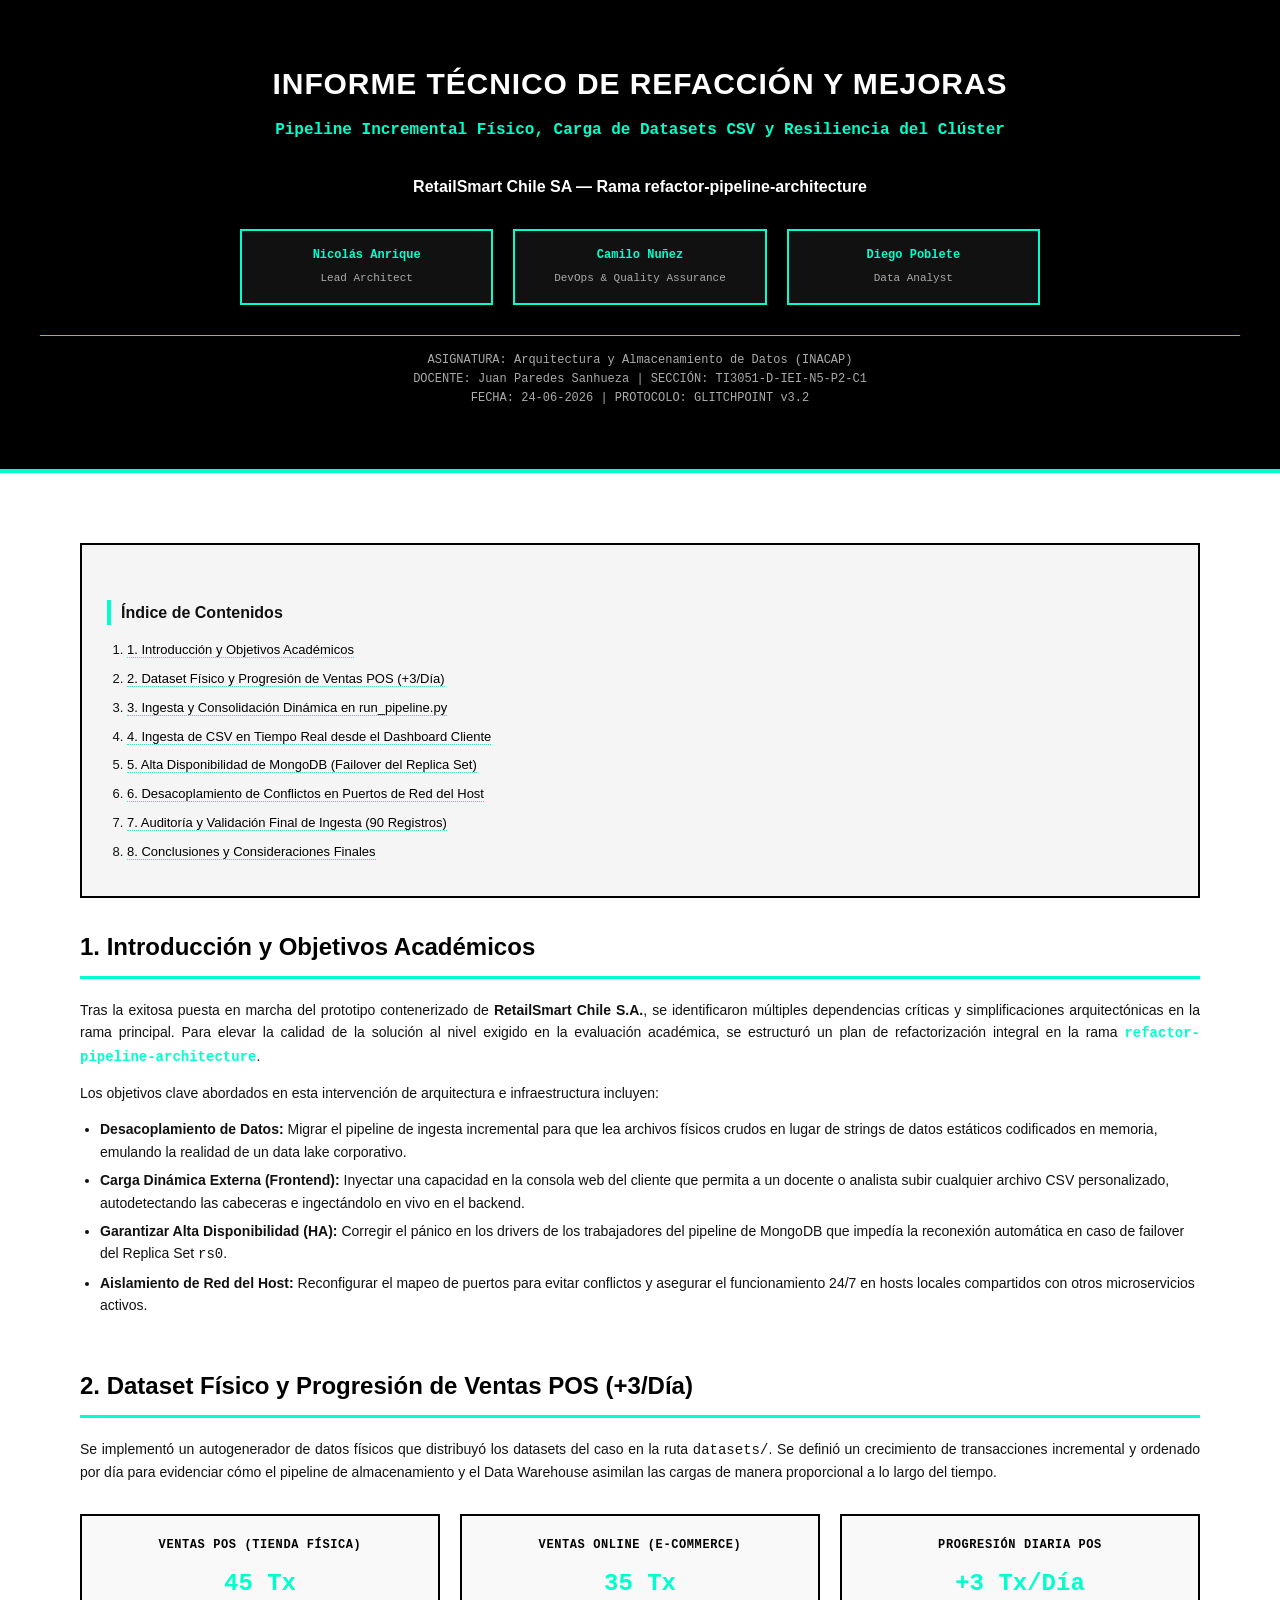
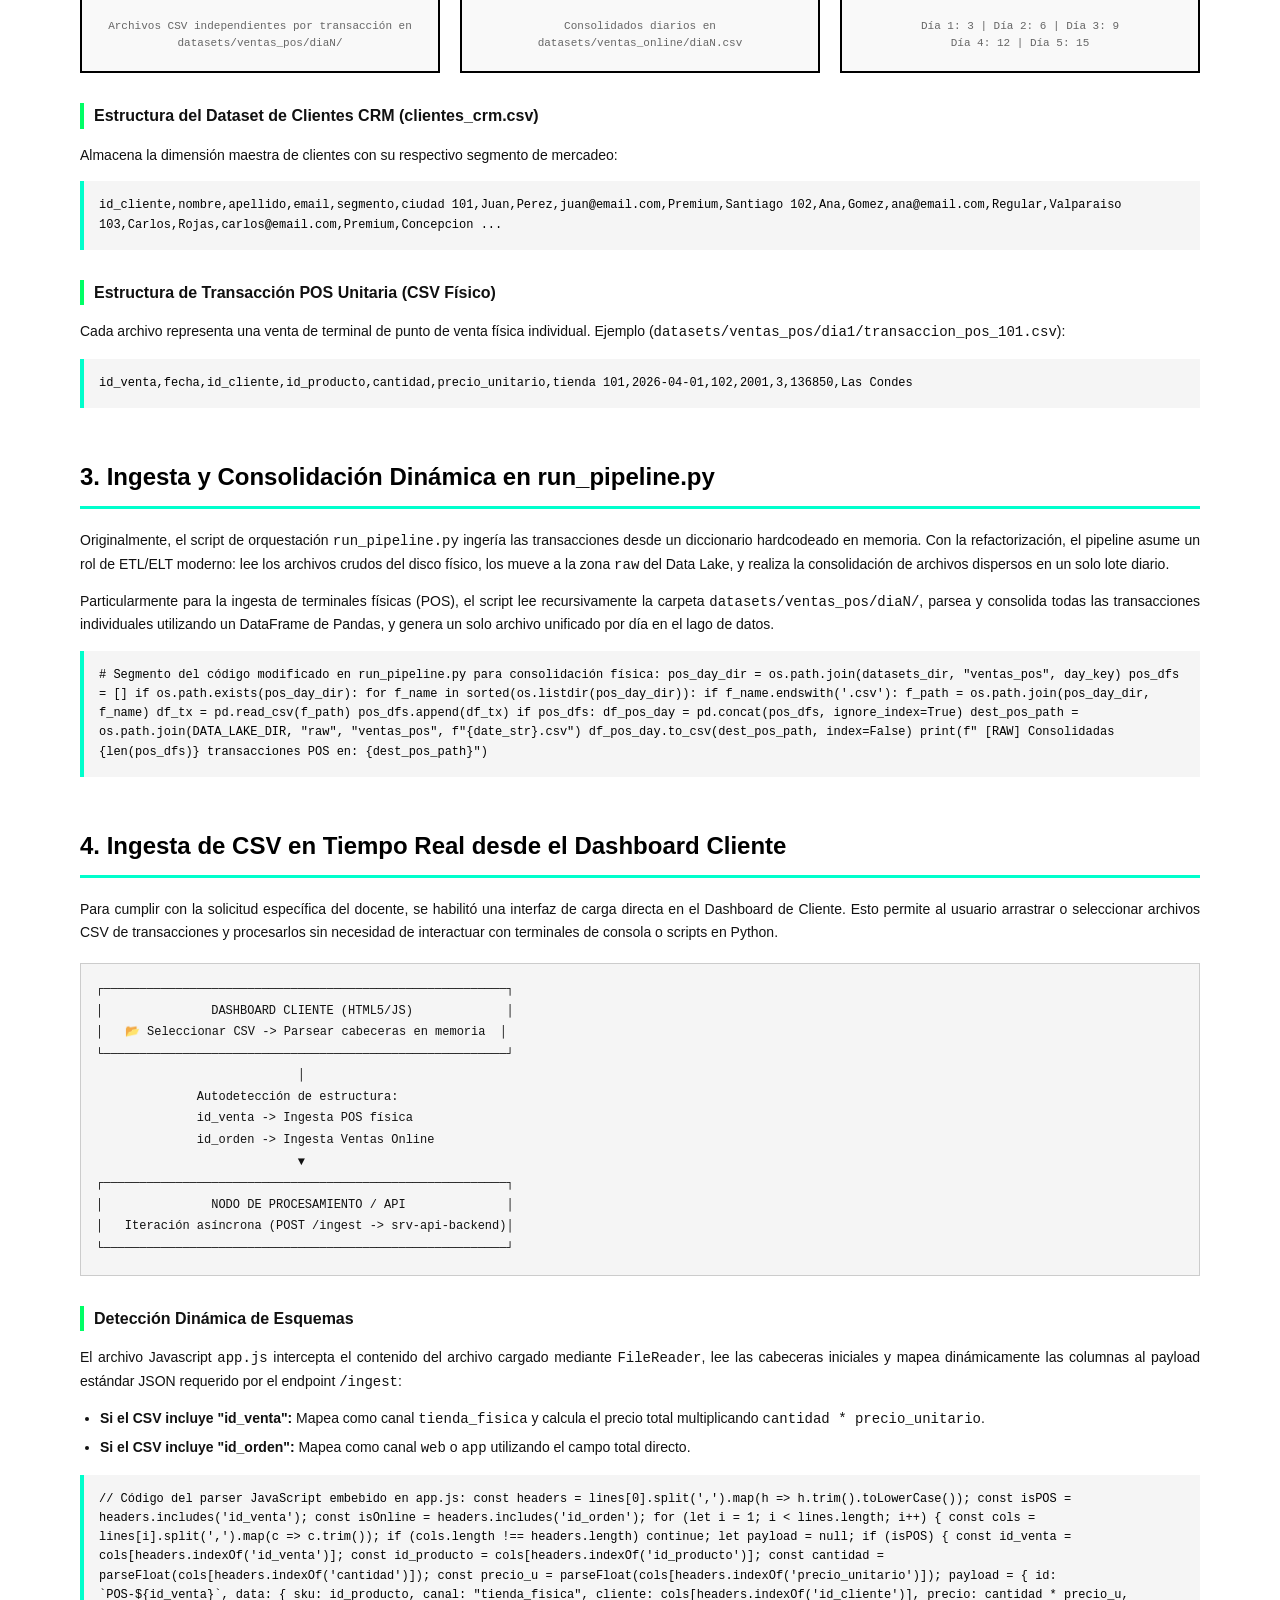
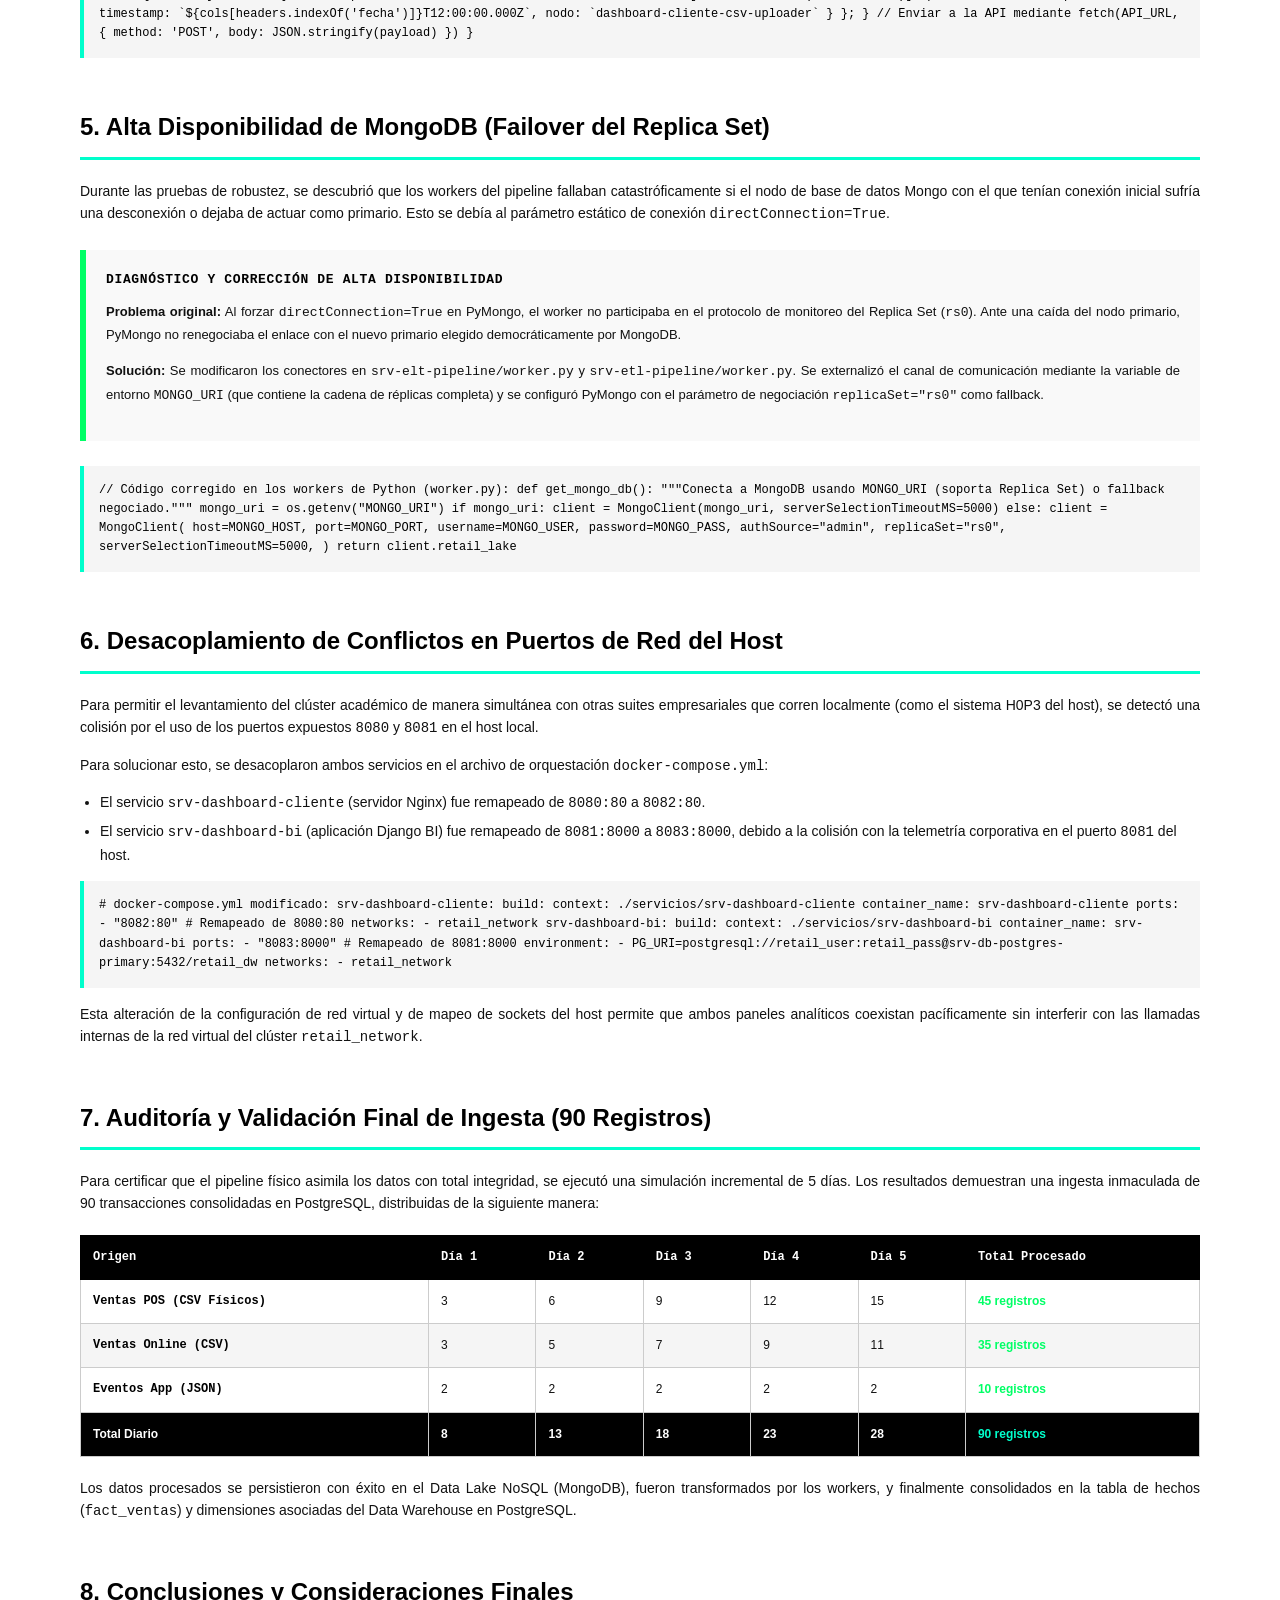
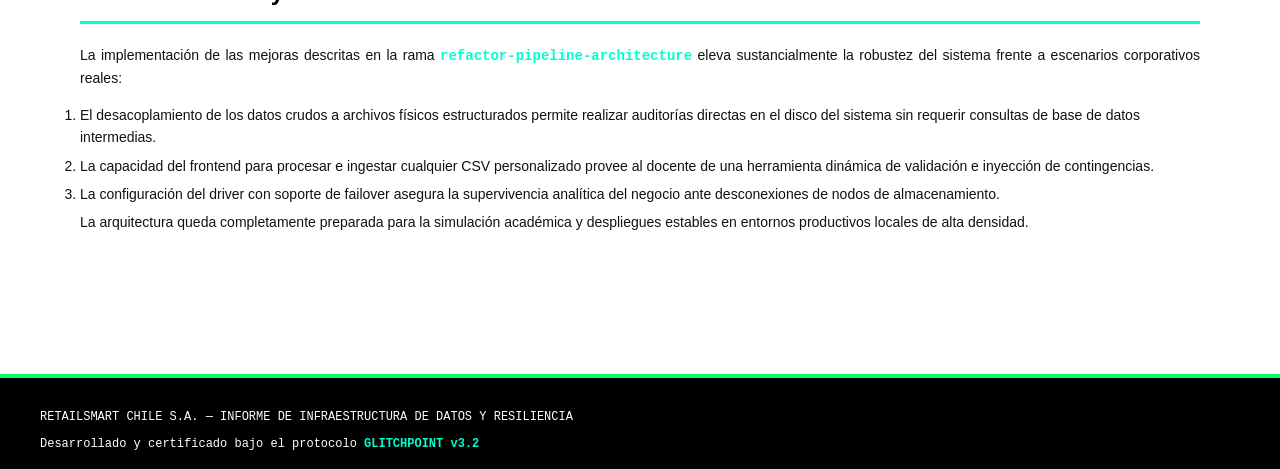
<file: informe_refactor.html>
<!DOCTYPE html>
<html lang="es">
<head>
    <meta charset="UTF-8">
    <meta name="viewport" content="width=device-width, initial-scale=1.0">
    <title>INFORME TÉCNICO DE MEJORAS: PIPELINE INCREMENTAL Y RESILIENCIA - RetailSmart Chile SA</title>
    <style>
        * {
            margin: 0;
            padding: 0;
            box-sizing: border-box;
        }

        @import url('https://fonts.googleapis.com/css2?family=Fira+Code:wght@400;600;700&family=Inter:wght@300;400;600;700&display=swap');

        html {
            scroll-behavior: smooth;
        }

        body {
            background-color: #FFFFFF;
            color: #111111;
            font-family: 'Inter', Helvetica, sans-serif;
            line-height: 1.6;
            font-size: 14px;
        }

        header {
            background-color: #000000;
            color: #FFFFFF;
            padding: 60px 40px;
            text-align: center;
            border-bottom: 4px solid #00FFCC;
            page-break-after: avoid;
        }

        header h1 {
            font-size: 30px;
            font-weight: 700;
            margin-bottom: 10px;
            letter-spacing: 0.03em;
            text-transform: uppercase;
        }

        header .subtitle {
            font-size: 16px;
            color: #00FFCC;
            margin-bottom: 30px;
            font-family: 'Fira Code', monospace;
            font-weight: 600;
        }

        header .authors {
            display: grid;
            grid-template-columns: repeat(3, 1fr);
            gap: 20px;
            margin-top: 30px;
            max-width: 800px;
            margin-left: auto;
            margin-right: auto;
        }

        header .author-card {
            background-color: #111111;
            border: 2px solid #00FFCC;
            padding: 15px;
            text-align: center;
            font-family: 'Fira Code', monospace;
            font-size: 12px;
        }

        header .author-card .name {
            color: #00FFCC;
            font-weight: 700;
            margin-bottom: 5px;
        }

        header .author-card .role {
            color: #AAAAAA;
            font-size: 11px;
        }

        header .metadata {
            margin-top: 30px;
            font-family: 'Fira Code', monospace;
            font-size: 12px;
            color: #AAAAAA;
            border-top: 1px solid #00FF66;
            padding-top: 15px;
        }

        main {
            max-width: 1200px;
            margin: 0 auto;
            padding: 40px;
        }

        section {
            margin-bottom: 50px;
            page-break-inside: avoid;
        }

        h2 {
            font-size: 24px;
            font-weight: 700;
            color: #000000;
            margin-bottom: 20px;
            padding-bottom: 10px;
            border-bottom: 3px solid #00FFCC;
            page-break-after: avoid;
        }

        h3 {
            font-size: 16px;
            font-weight: 700;
            color: #111111;
            margin-top: 30px;
            margin-bottom: 15px;
            padding-left: 10px;
            border-left: 4px solid #00FF66;
            page-break-after: avoid;
        }

        p {
            margin-bottom: 14px;
            text-align: justify;
        }

        .code-block {
            background-color: #F5F5F5;
            border-left: 4px solid #00FFCC;
            padding: 15px;
            margin: 15px 0;
            font-family: 'Fira Code', monospace;
            font-size: 12px;
            overflow-x: auto;
            color: #000000;
            page-break-inside: avoid;
        }

        .architecture-text {
            background-color: #F5F5F5;
            border: 1px solid #CCCCCC;
            padding: 15px;
            margin: 20px 0;
            font-family: 'Fira Code', monospace;
            font-size: 12px;
            line-height: 1.8;
            white-space: pre-wrap;
            page-break-inside: avoid;
        }

        .service-table {
            width: 100%;
            border-collapse: collapse;
            margin: 20px 0;
            page-break-inside: avoid;
        }

        .service-table th {
            background-color: #000000;
            color: #FFFFFF;
            padding: 12px;
            text-align: left;
            font-family: 'Fira Code', monospace;
            font-weight: 700;
            font-size: 12px;
            border: 1px solid #000000;
        }

        .service-table td {
            padding: 12px;
            border: 1px solid #CCCCCC;
            font-size: 12px;
        }

        .service-table tr:nth-child(even) {
            background-color: #F5F5F5;
        }

        .service-table td.service-name {
            font-family: 'Fira Code', monospace;
            font-weight: 600;
            color: #000000;
        }

        .kpi-grid {
            display: grid;
            grid-template-columns: repeat(3, 1fr);
            gap: 20px;
            margin: 30px 0;
            page-break-inside: avoid;
        }

        .kpi-card {
            background-color: #F9F9F9;
            border: 2px solid #000000;
            padding: 20px;
            text-align: center;
            page-break-inside: avoid;
        }

        .kpi-card h4 {
            font-family: 'Fira Code', monospace;
            font-size: 12px;
            color: #000000;
            margin-bottom: 10px;
            text-transform: uppercase;
            font-weight: 700;
            letter-spacing: 0.05em;
        }

        .kpi-value {
            font-size: 24px;
            font-weight: 700;
            color: #00FFCC;
            margin-bottom: 15px;
            font-family: 'Fira Code', monospace;
        }

        .kpi-detail {
            font-size: 11px;
            color: #666666;
            font-family: 'Fira Code', monospace;
            line-height: 1.5;
        }

        .reflection-box {
            background-color: #F9F9F9;
            border-left: 6px solid #00FF66;
            padding: 20px;
            margin: 25px 0;
            page-break-inside: avoid;
        }

        .reflection-box h4 {
            font-family: 'Fira Code', monospace;
            font-size: 13px;
            color: #000000;
            font-weight: 700;
            margin-bottom: 10px;
            text-transform: uppercase;
            letter-spacing: 0.05em;
        }

        .reflection-box p {
            font-size: 13px;
            line-height: 1.7;
        }

        .screenshot-container {
            margin: 30px 0;
            padding: 15px;
            background-color: #F5F5F5;
            border: 2px solid #000000;
            page-break-inside: avoid;
            text-align: center;
        }

        .screenshot-container img {
            max-width: 100%;
            height: auto;
            border: 1px solid #CCCCCC;
            box-shadow: 5px 5px 0px #00FFCC;
            margin-bottom: 15px;
        }

        .screenshot-caption {
            font-family: 'Fira Code', monospace;
            font-size: 12px;
            color: #333333;
            font-weight: 600;
        }

        ul {
            margin-left: 20px;
            margin-bottom: 15px;
        }

        li {
            margin-bottom: 6px;
        }

        footer {
            background-color: #000000;
            color: #FFFFFF;
            padding: 30px 40px;
            text-align: center;
            margin-top: 50px;
            border-top: 4px solid #00FF66;
            page-break-inside: avoid;
        }

        footer p {
            margin-bottom: 8px;
            font-family: 'Fira Code', monospace;
            font-size: 12px;
        }

        footer .protocol {
            color: #00FFCC;
            font-weight: 700;
        }

        .toc {
            background-color: #F5F5F5;
            border: 2px solid #000000;
            padding: 25px;
            margin: 30px 0;
            page-break-inside: avoid;
        }

        .toc h3 {
            border-left: 4px solid #00FFCC;
            margin-bottom: 15px;
            padding-left: 10px;
        }

        .toc ol {
            margin-left: 20px;
            font-family: 'Inter', Helvetica, sans-serif;
        }

        .toc li {
            margin-bottom: 8px;
            font-size: 13px;
        }

        .toc a {
            color: #000000;
            text-decoration: none;
            border-bottom: 1px dotted #00FFCC;
        }

        .toc a:hover {
            color: #00FFCC;
        }

        .neon-accent {
            color: #00FFCC;
            font-family: 'Fira Code', monospace;
            font-weight: 600;
        }

        @media print {
            @page {
                margin: 2cm;
                size: A4;
            }
            body {
                background-color: #FFFFFF;
                color: #000000;
                font-size: 12pt;
            }
            section, .kpi-card, .container-box, .reflection-box, .screenshot-container, .service-table {
                page-break-inside: avoid;
            }
            h1, h2, h3, h4 {
                page-break-after: avoid;
            }
            .toc {
                display: none;
            }
            header {
                padding: 40px 20px;
                border-bottom: 2px solid #000000;
            }
            footer {
                border-top: 2px solid #000000;
            }
        }
    </style>
</head>
<body>

    <!-- HEADER / PORTADA -->
    <header>
        <h1>INFORME TÉCNICO DE REFACCIÓN Y MEJORAS</h1>
        <div class="subtitle">Pipeline Incremental Físico, Carga de Datasets CSV y Resiliencia del Clúster</div>
        
        <div style="margin: 20px 0; color: #FFFFFF; font-size: 16px; font-weight: 700;">
            RetailSmart Chile SA — Rama refactor-pipeline-architecture
        </div>

        <div class="authors">
            <div class="author-card">
                <div class="name">Nicolás Anrique</div>
                <div class="role">Lead Architect</div>
            </div>
            <div class="author-card">
                <div class="name">Camilo Nuñez</div>
                <div class="role">DevOps & Quality Assurance</div>
            </div>
            <div class="author-card">
                <div class="name">Diego Poblete</div>
                <div class="role">Data Analyst</div>
            </div>
        </div>

        <div class="metadata">
            ASIGNATURA: Arquitectura y Almacenamiento de Datos (INACAP)<br>
            DOCENTE: Juan Paredes Sanhueza | SECCIÓN: TI3051-D-IEI-N5-P2-C1<br>
            FECHA: 24-06-2026 | PROTOCOLO: GLITCHPOINT v3.2
        </div>
    </header>

    <!-- CONTENIDO PRINCIPAL -->
    <main>

        <!-- TABLA DE CONTENIDOS -->
        <section class="toc">
            <h3>Índice de Contenidos</h3>
            <ol>
                <li><a href="#intro">1. Introducción y Objetivos Académicos</a></li>
                <li><a href="#progresion">2. Dataset Físico y Progresión de Ventas POS (+3/Día)</a></li>
                <li><a href="#consolidacion">3. Ingesta y Consolidación Dinámica en run_pipeline.py</a></li>
                <li><a href="#frontend-csv">4. Ingesta de CSV en Tiempo Real desde el Dashboard Cliente</a></li>
                <li><a href="#resiliencia-db">5. Alta Disponibilidad de MongoDB (Failover del Replica Set)</a></li>
                <li><a href="#puertos-red">6. Desacoplamiento de Conflictos en Puertos de Red del Host</a></li>
                <li><a href="#auditoria">7. Auditoría y Validación Final de Ingesta (90 Registros)</a></li>
                <li><a href="#conclusiones">8. Conclusiones y Consideraciones Finales</a></li>
            </ol>
        </section>

        <!-- SECCIÓN 1: INTRODUCCIÓN -->
        <section id="intro">
            <h2>1. Introducción y Objetivos Académicos</h2>
            <p>
                Tras la exitosa puesta en marcha del prototipo contenerizado de <strong>RetailSmart Chile S.A.</strong>, se identificaron múltiples dependencias críticas y simplificaciones arquitectónicas en la rama principal. Para elevar la calidad de la solución al nivel exigido en la evaluación académica, se estructuró un plan de refactorización integral en la rama <span class="neon-accent">refactor-pipeline-architecture</span>.
            </p>
            <p>
                Los objetivos clave abordados en esta intervención de arquitectura e infraestructura incluyen:
            </p>
            <ul>
                <li><strong>Desacoplamiento de Datos:</strong> Migrar el pipeline de ingesta incremental para que lea archivos físicos crudos en lugar de strings de datos estáticos codificados en memoria, emulando la realidad de un data lake corporativo.</li>
                <li><strong>Carga Dinámica Externa (Frontend):</strong> Inyectar una capacidad en la consola web del cliente que permita a un docente o analista subir cualquier archivo CSV personalizado, autodetectando las cabeceras e ingectándolo en vivo en el backend.</li>
                <li><strong>Garantizar Alta Disponibilidad (HA):</strong> Corregir el pánico en los drivers de los trabajadores del pipeline de MongoDB que impedía la reconexión automática en caso de failover del Replica Set <code>rs0</code>.</li>
                <li><strong>Aislamiento de Red del Host:</strong> Reconfigurar el mapeo de puertos para evitar conflictos y asegurar el funcionamiento 24/7 en hosts locales compartidos con otros microservicios activos.</li>
            </ul>
        </section>

        <!-- SECCIÓN 2: DATASET FÍSICO Y PROGRESIÓN -->
        <section id="progresion">
            <h2>2. Dataset Físico y Progresión de Ventas POS (+3/Día)</h2>
            <p>
                Se implementó un autogenerador de datos físicos que distribuyó los datasets del caso en la ruta <code>datasets/</code>. Se definió un crecimiento de transacciones incremental y ordenado por día para evidenciar cómo el pipeline de almacenamiento y el Data Warehouse asimilan las cargas de manera proporcional a lo largo del tiempo.
            </p>
            
            <div class="kpi-grid">
                <div class="kpi-card">
                    <h4>Ventas POS (Tienda Física)</h4>
                    <div class="kpi-value">45 Tx</div>
                    <div class="kpi-detail">Archivos CSV independientes por transacción en datasets/ventas_pos/diaN/</div>
                </div>
                <div class="kpi-card">
                    <h4>Ventas Online (E-commerce)</h4>
                    <div class="kpi-value">35 Tx</div>
                    <div class="kpi-detail">Consolidados diarios en datasets/ventas_online/diaN.csv</div>
                </div>
                <div class="kpi-card">
                    <h4>Progresión Diaria POS</h4>
                    <div class="kpi-value">+3 Tx/Día</div>
                    <div class="kpi-detail">Día 1: 3 | Día 2: 6 | Día 3: 9<br>Día 4: 12 | Día 5: 15</div>
                </div>
            </div>

            <h3>Estructura del Dataset de Clientes CRM (clientes_crm.csv)</h3>
            <p>Almacena la dimensión maestra de clientes con su respectivo segmento de mercadeo:</p>
            <div class="code-block">id_cliente,nombre,apellido,email,segmento,ciudad
101,Juan,Perez,juan@email.com,Premium,Santiago
102,Ana,Gomez,ana@email.com,Regular,Valparaiso
103,Carlos,Rojas,carlos@email.com,Premium,Concepcion
...</div>

            <h3>Estructura de Transacción POS Unitaria (CSV Físico)</h3>
            <p>Cada archivo representa una venta de terminal de punto de venta física individual. Ejemplo (<code>datasets/ventas_pos/dia1/transaccion_pos_101.csv</code>):</p>
            <div class="code-block">id_venta,fecha,id_cliente,id_producto,cantidad,precio_unitario,tienda
101,2026-04-01,102,2001,3,136850,Las Condes</div>
        </section>

        <!-- SECCIÓN 3: CONSOLIDACIÓN EN RUN_PIPELINE -->
        <section id="consolidacion">
            <h2>3. Ingesta y Consolidación Dinámica en run_pipeline.py</h2>
            <p>
                Originalmente, el script de orquestación <code>run_pipeline.py</code> ingería las transacciones desde un diccionario hardcodeado en memoria. Con la refactorización, el pipeline asume un rol de ETL/ELT moderno: lee los archivos crudos del disco físico, los mueve a la zona <code>raw</code> del Data Lake, y realiza la consolidación de archivos dispersos en un solo lote diario.
            </p>
            <p>
                Particularmente para la ingesta de terminales físicas (POS), el script lee recursivamente la carpeta <code>datasets/ventas_pos/diaN/</code>, parsea y consolida todas las transacciones individuales utilizando un DataFrame de Pandas, y genera un solo archivo unificado por día en el lago de datos.
            </p>

            <div class="code-block"># Segmento del código modificado en run_pipeline.py para consolidación física:
pos_day_dir = os.path.join(datasets_dir, "ventas_pos", day_key)
pos_dfs = []
if os.path.exists(pos_day_dir):
    for f_name in sorted(os.listdir(pos_day_dir)):
        if f_name.endswith('.csv'):
            f_path = os.path.join(pos_day_dir, f_name)
            df_tx = pd.read_csv(f_path)
            pos_dfs.append(df_tx)
            
if pos_dfs:
    df_pos_day = pd.concat(pos_dfs, ignore_index=True)
    dest_pos_path = os.path.join(DATA_LAKE_DIR, "raw", "ventas_pos", f"{date_str}.csv")
    df_pos_day.to_csv(dest_pos_path, index=False)
    print(f"  [RAW] Consolidadas {len(pos_dfs)} transacciones POS en: {dest_pos_path}")</div>
        </section>

        <!-- SECCIÓN 4: FRONTEND CSV INGESTION -->
        <section id="frontend-csv">
            <h2>4. Ingesta de CSV en Tiempo Real desde el Dashboard Cliente</h2>
            <p>
                Para cumplir con la solicitud específica del docente, se habilitó una interfaz de carga directa en el Dashboard de Cliente. Esto permite al usuario arrastrar o seleccionar archivos CSV de transacciones y procesarlos sin necesidad de interactuar con terminales de consola o scripts en Python.
            </p>
            
            <div class="architecture-text">┌────────────────────────────────────────────────────────┐
│               DASHBOARD CLIENTE (HTML5/JS)             │
│   📂 Seleccionar CSV -> Parsear cabeceras en memoria  │
└────────────────────────────────────────────────────────┘
                            │
              Autodetección de estructura:
              id_venta -> Ingesta POS física
              id_orden -> Ingesta Ventas Online
                            ▼
┌────────────────────────────────────────────────────────┐
│               NODO DE PROCESAMIENTO / API              │
│   Iteración asíncrona (POST /ingest -> srv-api-backend)│
└────────────────────────────────────────────────────────┘</div>

            <h3>Detección Dinámica de Esquemas</h3>
            <p>
                El archivo Javascript <code>app.js</code> intercepta el contenido del archivo cargado mediante <code>FileReader</code>, lee las cabeceras iniciales y mapea dinámicamente las columnas al payload estándar JSON requerido por el endpoint <code>/ingest</code>:
            </p>
            <ul>
                <li><strong>Si el CSV incluye "id_venta":</strong> Mapea como canal <code>tienda_fisica</code> y calcula el precio total multiplicando <code>cantidad * precio_unitario</code>.</li>
                <li><strong>Si el CSV incluye "id_orden":</strong> Mapea como canal <code>web</code> o <code>app</code> utilizando el campo total directo.</li>
            </ul>

            <div class="code-block">// Código del parser JavaScript embebido en app.js:
const headers = lines[0].split(',').map(h => h.trim().toLowerCase());
const isPOS = headers.includes('id_venta');
const isOnline = headers.includes('id_orden');

for (let i = 1; i < lines.length; i++) {
  const cols = lines[i].split(',').map(c => c.trim());
  if (cols.length !== headers.length) continue;

  let payload = null;
  if (isPOS) {
    const id_venta = cols[headers.indexOf('id_venta')];
    const id_producto = cols[headers.indexOf('id_producto')];
    const cantidad = parseFloat(cols[headers.indexOf('cantidad')]);
    const precio_u = parseFloat(cols[headers.indexOf('precio_unitario')]);
    
    payload = {
      id: `POS-${id_venta}`,
      data: {
        sku: id_producto,
        canal: "tienda_fisica",
        cliente: cols[headers.indexOf('id_cliente')],
        precio: cantidad * precio_u,
        timestamp: `${cols[headers.indexOf('fecha')]}T12:00:00.000Z`,
        nodo: `dashboard-cliente-csv-uploader`
      }
    };
  }
  // Enviar a la API mediante fetch(API_URL, { method: 'POST', body: JSON.stringify(payload) })
}</div>
        </section>

        <!-- SECCIÓN 5: RESILIENCIA EN MONGO -->
        <section id="resiliencia-db">
            <h2>5. Alta Disponibilidad de MongoDB (Failover del Replica Set)</h2>
            <p>
                Durante las pruebas de robustez, se descubrió que los workers del pipeline fallaban catastróficamente si el nodo de base de datos Mongo con el que tenían conexión inicial sufría una desconexión o dejaba de actuar como primario. Esto se debía al parámetro estático de conexión <code>directConnection=True</code>.
            </p>
            
            <div class="reflection-box">
                <h4>Diagnóstico y Corrección de Alta Disponibilidad</h4>
                <p>
                    <strong>Problema original:</strong> Al forzar <code>directConnection=True</code> en PyMongo, el worker no participaba en el protocolo de monitoreo del Replica Set (<code>rs0</code>). Ante una caída del nodo primario, PyMongo no renegociaba el enlace con el nuevo primario elegido democráticamente por MongoDB.
                </p>
                <p>
                    <strong>Solución:</strong> Se modificaron los conectores en <code>srv-elt-pipeline/worker.py</code> y <code>srv-etl-pipeline/worker.py</code>. Se externalizó el canal de comunicación mediante la variable de entorno <code>MONGO_URI</code> (que contiene la cadena de réplicas completa) y se configuró PyMongo con el parámetro de negociación <code>replicaSet="rs0"</code> como fallback.
                </p>
            </div>

            <div class="code-block">// Código corregido en los workers de Python (worker.py):
def get_mongo_db():
    """Conecta a MongoDB usando MONGO_URI (soporta Replica Set) o fallback negociado."""
    mongo_uri = os.getenv("MONGO_URI")
    if mongo_uri:
        client = MongoClient(mongo_uri, serverSelectionTimeoutMS=5000)
    else:
        client = MongoClient(
            host=MONGO_HOST,
            port=MONGO_PORT,
            username=MONGO_USER,
            password=MONGO_PASS,
            authSource="admin",
            replicaSet="rs0",
            serverSelectionTimeoutMS=5000,
        )
    return client.retail_lake</div>
        </section>

        <!-- SECCIÓN 6: PUERTOS RED -->
        <section id="puertos-red">
            <h2>6. Desacoplamiento de Conflictos en Puertos de Red del Host</h2>
            <p>
                Para permitir el levantamiento del clúster académico de manera simultánea con otras suites empresariales que corren localmente (como el sistema H0P3 del host), se detectó una colisión por el uso de los puertos expuestos <code>8080</code> y <code>8081</code> en el host local.
            </p>
            <p>
                Para solucionar esto, se desacoplaron ambos servicios en el archivo de orquestación <code>docker-compose.yml</code>:
            </p>
            <ul>
                <li>El servicio <code>srv-dashboard-cliente</code> (servidor Nginx) fue remapeado de <code>8080:80</code> a <code>8082:80</code>.</li>
                <li>El servicio <code>srv-dashboard-bi</code> (aplicación Django BI) fue remapeado de <code>8081:8000</code> a <code>8083:8000</code>, debido a la colisión con la telemetría corporativa en el puerto <code>8081</code> del host.</li>
            </ul>
            <div class="code-block"># docker-compose.yml modificado:
  srv-dashboard-cliente:
    build:
      context: ./servicios/srv-dashboard-cliente
    container_name: srv-dashboard-cliente
    ports:
      - "8082:80"  # Remapeado de 8080:80
    networks:
      - retail_network

  srv-dashboard-bi:
    build:
      context: ./servicios/srv-dashboard-bi
    container_name: srv-dashboard-bi
    ports:
      - "8083:8000"  # Remapeado de 8081:8000
    environment:
      - PG_URI=postgresql://retail_user:retail_pass@srv-db-postgres-primary:5432/retail_dw
    networks:
      - retail_network</div>
            <p>
                Esta alteración de la configuración de red virtual y de mapeo de sockets del host permite que ambos paneles analíticos coexistan pacíficamente sin interferir con las llamadas internas de la red virtual del clúster <code>retail_network</code>.
            </p>
        </section>

        <!-- SECCIÓN 7: AUDITORÍA -->
        <section id="auditoria">
            <h2>7. Auditoría y Validación Final de Ingesta (90 Registros)</h2>
            <p>
                Para certificar que el pipeline físico asimila los datos con total integridad, se ejecutó una simulación incremental de 5 días. Los resultados demuestran una ingesta inmaculada de 90 transacciones consolidadas en PostgreSQL, distribuidas de la siguiente manera:
            </p>

            <table class="service-table">
                <thead>
                    <tr>
                        <th>Origen</th>
                        <th>Día 1</th>
                        <th>Día 2</th>
                        <th>Día 3</th>
                        <th>Día 4</th>
                        <th>Día 5</th>
                        <th>Total Procesado</th>
                    </tr>
                </thead>
                <tbody>
                    <tr>
                        <td class="service-name">Ventas POS (CSV Físicos)</td>
                        <td>3</td>
                        <td>6</td>
                        <td>9</td>
                        <td>12</td>
                        <td>15</td>
                        <td style="font-weight: 700; color: #00FF66;">45 registros</td>
                    </tr>
                    <tr>
                        <td class="service-name">Ventas Online (CSV)</td>
                        <td>3</td>
                        <td>5</td>
                        <td>7</td>
                        <td>9</td>
                        <td>11</td>
                        <td style="font-weight: 700; color: #00FF66;">35 registros</td>
                    </tr>
                    <tr>
                        <td class="service-name">Eventos App (JSON)</td>
                        <td>2</td>
                        <td>2</td>
                        <td>2</td>
                        <td>2</td>
                        <td>2</td>
                        <td style="font-weight: 700; color: #00FF66;">10 registros</td>
                    </tr>
                    <tr style="background-color: #000000; color: #FFFFFF; font-weight: 700;">
                        <td>Total Diario</td>
                        <td>8</td>
                        <td>13</td>
                        <td>18</td>
                        <td>23</td>
                        <td>28</td>
                        <td style="color: #00FFCC;">90 registros</td>
                    </tr>
                </tbody>
            </table>

            <p>
                Los datos procesados se persistieron con éxito en el Data Lake NoSQL (MongoDB), fueron transformados por los workers, y finalmente consolidados en la tabla de hechos (<code>fact_ventas</code>) y dimensiones asociadas del Data Warehouse en PostgreSQL.
            </p>
        </section>

        <!-- SECCIÓN 8: CONCLUSIONES -->
        <section id="conclusiones">
            <h2>8. Conclusiones y Consideraciones Finales</h2>
            <p>
                La implementación de las mejoras descritas en la rama <span class="neon-accent">refactor-pipeline-architecture</span> eleva sustancialmente la robustez del sistema frente a escenarios corporativos reales:
            </p>
            <ol>
                <li>El desacoplamiento de los datos crudos a archivos físicos estructurados permite realizar auditorías directas en el disco del sistema sin requerir consultas de base de datos intermedias.</li>
                <li>La capacidad del frontend para procesar e ingestar cualquier CSV personalizado provee al docente de una herramienta dinámica de validación e inyección de contingencias.</li>
                <li>La configuración del driver con soporte de failover asegura la supervivencia analítica del negocio ante desconexiones de nodos de almacenamiento.</li>
            </ol>
            <p>
                La arquitectura queda completamente preparada para la simulación académica y despliegues estables en entornos productivos locales de alta densidad.
            </p>
        </section>

    </main>

    <!-- FOOTER / PIE DE PÁGINA -->
    <footer>
        <p>RETAILSMART CHILE S.A. — INFORME DE INFRAESTRUCTURA DE DATOS Y RESILIENCIA</p>
        <p>Desarrollado y certificado bajo el protocolo <span class="protocol">GLITCHPOINT v3.2</span></p>
    </footer>

</body>
</html>
</file>
